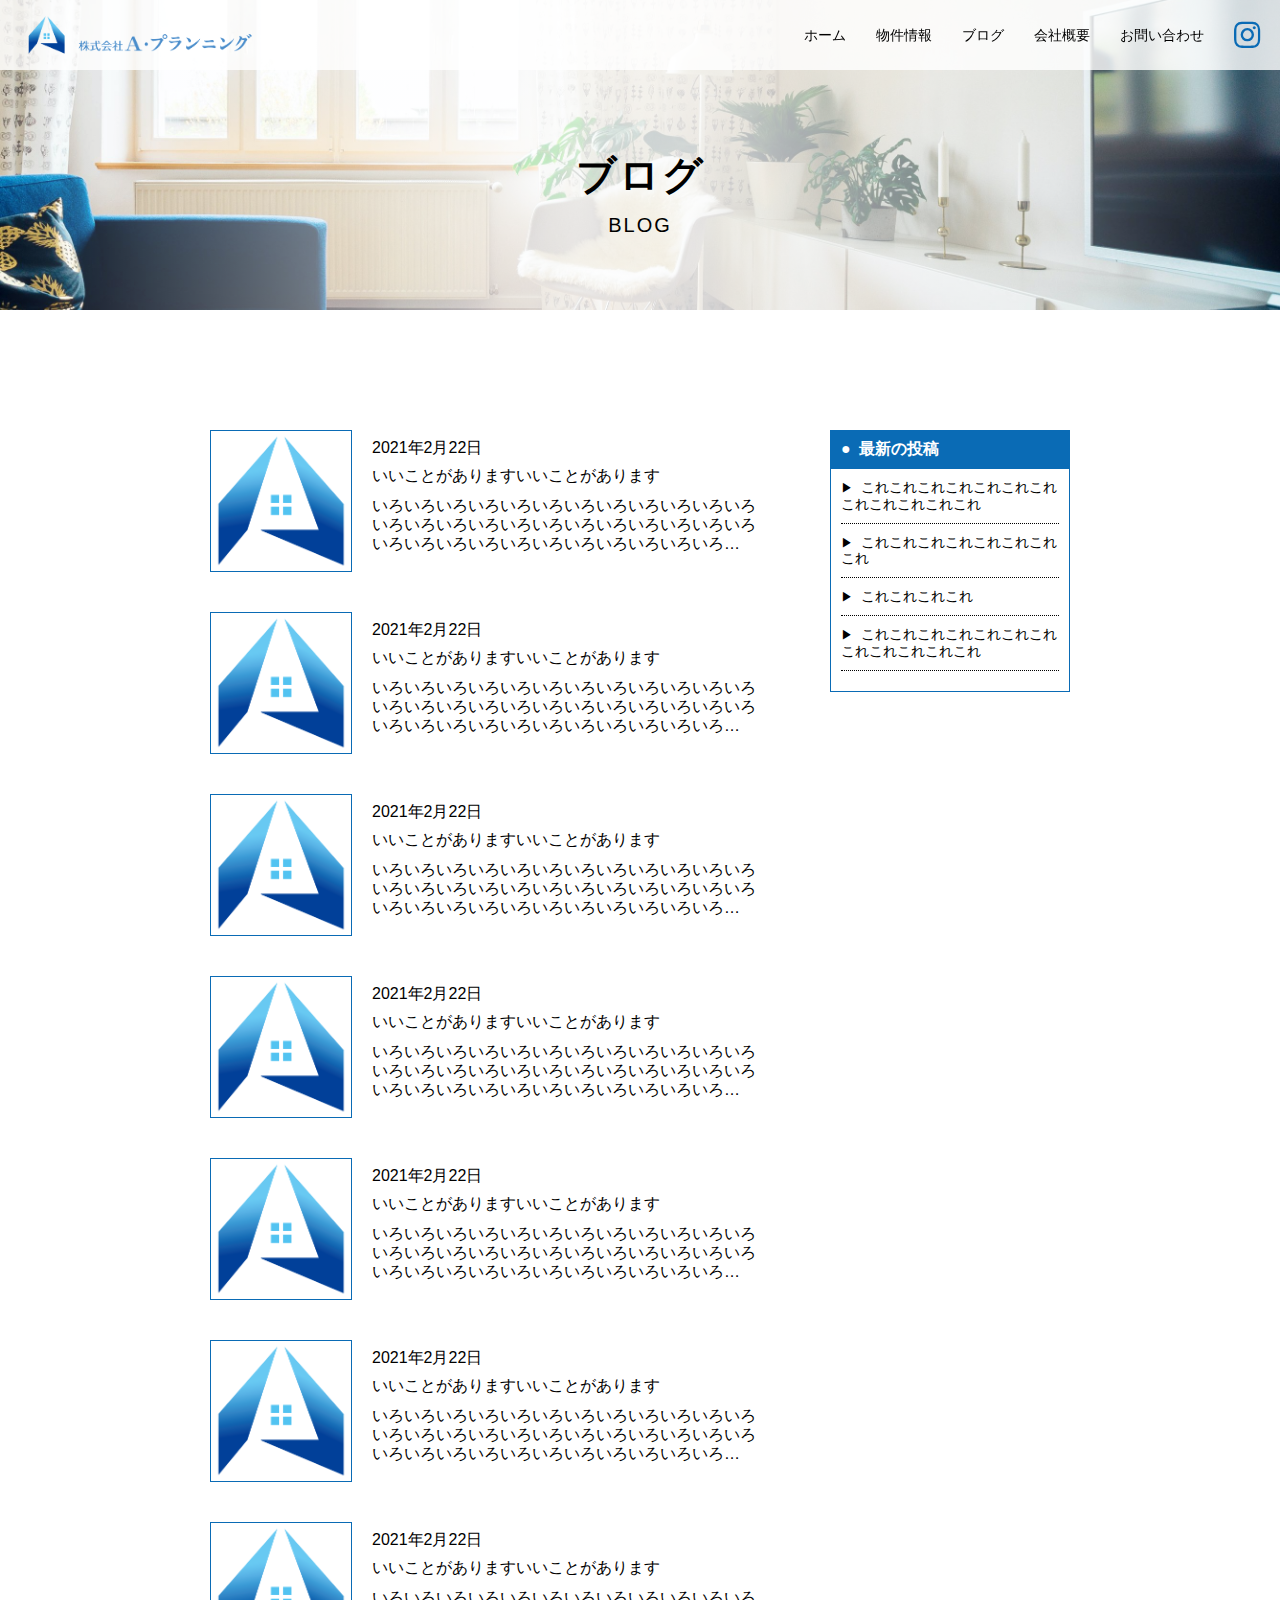
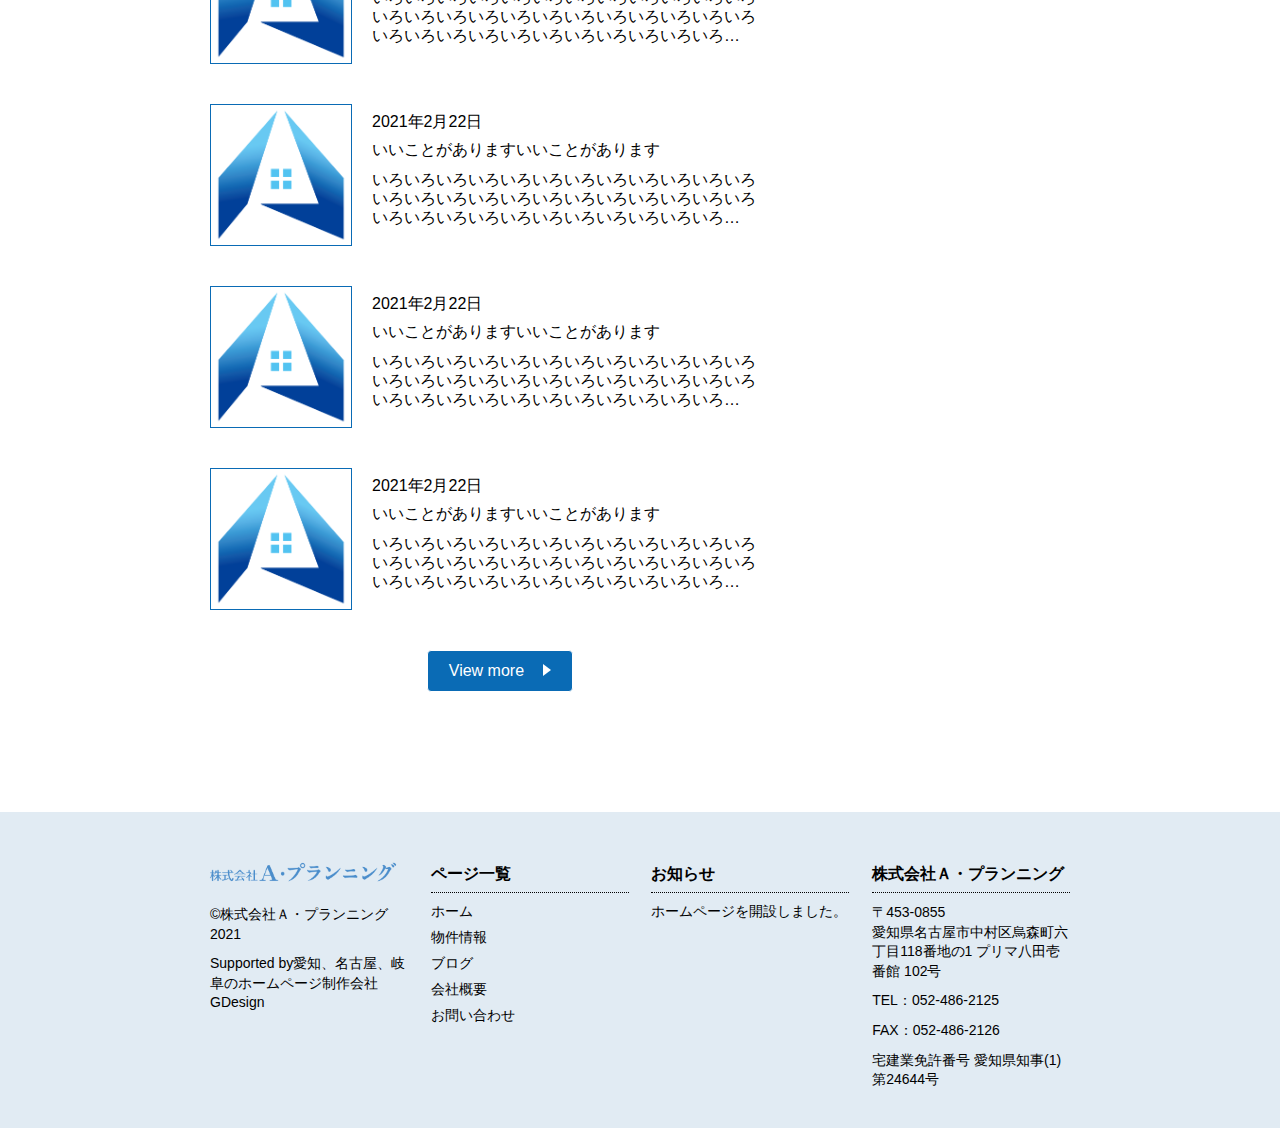
<file: archive-blogs.html>
<!DOCTYPE html>
<html lang="ja">

<head>
  <meta charset="UTF-8">
  <meta name="viewport" content="width=device-width, initial-scale=1.0">
  <meta name="description" content="">
  <title>株式会社Ａ・プランニング - ブログ</title>
  <!-- ファビコン -->
  <link rel="icon" type="image/x-icon" href="img/favicon.ico">
  <!-- リセットcss -->
  <link rel="stylesheet" href="reset.css">
  <link rel="stylesheet" href="style.css">
  <link rel="stylesheet" href="archive-blogs.css">
  <link href="https://use.fontawesome.com/releases/v5.6.1/css/all.css" rel="stylesheet">

  <!-- swiper -->
  <!-- <link rel="stylesheet" href="https://cdnjs.cloudflare.com/ajax/libs/Swiper/4.5.0/css/swiper.min.css"> -->
  <!-- <script src="https://cdnjs.cloudflare.com/ajax/libs/Swiper/4.5.0/js/swiper.min.js"></script> -->
  <!-- aos -->
  <!-- <link href="https://unpkg.com/aos@2.3.1/dist/aos.css" rel="stylesheet"> -->
  <!-- flatpickr -->
  <!-- <link rel="stylesheet" href="https://cdn.jsdelivr.net/npm/flatpickr/dist/flatpickr.min.css"> -->
  <!-- flatpickrの色変更 -->
  <!-- <link rel="stylesheet" type="text/css" href="https://npmcdn.com/flatpickr/dist/themes/material_orange.css"> -->
  <!-- jquery -->
  <script src="https://code.jquery.com/jquery-3.5.1.min.js"></script>
</head>

<body>
  <header class="header">
    <div class="header__wrapper">
      <h1 class="header__title"><a href="./index.html"><img src="img/header-logo.png" alt="株式会社Ａ・プランニング" class="header__logo"
            width="280" height="50"></a>
      </h1>
      <div class="header__container">
        <nav class="header__nav">
          <ul class="header__list">
            <li class="header__menu"><a href="./index.html" class="header__link">ホーム</a></li>
            <li class="header__menu"><a href="./archive-items.html" class="header__link">物件情報</a></li>
            <li class="header__menu"><a href="./archive-blogs.html" class="header__link">ブログ</a></li>
            <li class="header__menu"><a href="./page-company.html" class="header__link">会社概要</a></li>
            <li class="header__menu"><a href="./contact.html" class="header__link">お問い合わせ</a></li>
          </ul>
        </nav>
        <a href="https://www.instagram.com/a_planning_nagoya/" class="header__icon">
          <i class="fab fa-instagram"></i>
        </a>
        <!-- ハンバーガー -->
        <div class="header__button">
          <span class="header__button--line line1"></span>
          <span class="header__button--line line2"></span>
          <span class="header__button--line line3"></span>
        </div>
        <!-- ハンバーガーend -->
      </div>
    </div>
  </header>

  <!-- ドロワー -->
  <div class="drawer">
    <div class="drawer__container">
      <h1 class="drawer__title"><a href="./index.html"><img src="img/header-logo.png" alt="株式会社Ａ・プランニング" class="drawer__logo"
            width="280" height="50"></a>
      </h1>
      <nav class="drawer__nav">
        <ul class="drawer__list">
          <li class="drawer__menu"><a href="./index.html" class="drawer__link">ホーム</a></li>
          <li class="drawer__menu"><a href="./archive-items.html" class="drawer__link">物件情報</a></li>
          <li class="drawer__menu"><a href="./archive-blogs.html" class="drawer__link">ブログ</a></li>
          <li class="drawer__menu"><a href="./page-company.html" class="drawer__link">会社概要</a></li>
          <li class="drawer__menu"><a href="./contact.html" class="drawer__link">お問い合わせ</a></li>
      </ul>
      </nav>
      <div class="drawer__inner">
        <div class="drawer__iconbox">
          <!-- インスタ -->
          <a href="https://www.instagram.com/a_planning_nagoya/" class="drawer__icon">
            <i class="fab fa-instagram small"></i>
          </a>
          <!-- LINE-->
          <a href="https://lin.ee/ufeLl52" class="drawer__icon">
            <i class="fab fa-line small"></i>
          </a>
        </div>
      </div>
      <!-- ハンバーガー -->
      <div class="drawer__button">
        <span class="drawer__button--line line1"></span>
        <span class="drawer__button--line line2"></span>
        <span class="drawer__button--line line3"></span>
      </div>
      <!-- ハンバーガーend -->
    </div>
  </div>

  <main>
    <section class="fv">
      <div class="fv__overlay"></div>
      <div class="fv__box">
        <h2 class="fv__title maintitle">ブログ</h2>
        <p class="fv__subtitle subtitle">BLOG</p>
      </div>
    </section>


    <section class="blog">
      <div class="blog__cards">
        <div class="blog__card">
          <div class="blog__inner">
            <a href="./single-blog.html"><img src="img/main-logo.png" alt="" class="blog__image"></a>
          </div>
          <div class="blog__content">
            <p class="blog__date">2021年2月22日</p>
            <p class="blog__title"><a href="./single-blog.html">いいことがありますいいことがあります</a></p>
            <p class="blog__description"><a href="./single-blog.html">
              いろいろいろいろいろいろいろいろいろいろいろいろいろいろいろいろいろいろいろいろいろいろいろいろいろいろいろいろいろいろいろいろいろいろいろ…</a></p>
          </div>
        </div>
        <div class="blog__card">
          <div class="blog__inner">
            <a href=""><img src="img/main-logo.png" alt="" class="blog__image"></a>
          </div>
          <div class="blog__content">
            <p class="blog__date">2021年2月22日</p>
            <p class="blog__title"><a href="">いいことがありますいいことがあります</a></p>
            <p class="blog__description"><a href="">
              いろいろいろいろいろいろいろいろいろいろいろいろいろいろいろいろいろいろいろいろいろいろいろいろいろいろいろいろいろいろいろいろいろいろいろ…</a></p>
          </div>
        </div>
        <div class="blog__card">
          <div class="blog__inner">
            <a href=""><img src="img/main-logo.png" alt="" class="blog__image"></a>
          </div>
          <div class="blog__content">
            <p class="blog__date">2021年2月22日</p>
            <p class="blog__title"><a href="">いいことがありますいいことがあります</a></p>
            <p class="blog__description"><a href="">
              いろいろいろいろいろいろいろいろいろいろいろいろいろいろいろいろいろいろいろいろいろいろいろいろいろいろいろいろいろいろいろいろいろいろいろ…</a></p>
          </div>
        </div>
        <div class="blog__card">
          <div class="blog__inner">
            <a href=""><img src="img/main-logo.png" alt="" class="blog__image"></a>
          </div>
          <div class="blog__content">
            <p class="blog__date">2021年2月22日</p>
            <p class="blog__title"><a href="">いいことがありますいいことがあります</a></p>
            <p class="blog__description"><a href="">
              いろいろいろいろいろいろいろいろいろいろいろいろいろいろいろいろいろいろいろいろいろいろいろいろいろいろいろいろいろいろいろいろいろいろいろ…</a></p>
          </div>
        </div>
        <div class="blog__card">
          <div class="blog__inner">
            <a href=""><img src="img/main-logo.png" alt="" class="blog__image"></a>
          </div>
          <div class="blog__content">
            <p class="blog__date">2021年2月22日</p>
            <p class="blog__title"><a href="">いいことがありますいいことがあります</a></p>
            <p class="blog__description"><a href="">
              いろいろいろいろいろいろいろいろいろいろいろいろいろいろいろいろいろいろいろいろいろいろいろいろいろいろいろいろいろいろいろいろいろいろいろ…</a></p>
          </div>
        </div>
        <div class="blog__card">
          <div class="blog__inner">
            <a href=""><img src="img/main-logo.png" alt="" class="blog__image"></a>
          </div>
          <div class="blog__content">
            <p class="blog__date">2021年2月22日</p>
            <p class="blog__title"><a href="">いいことがありますいいことがあります</a></p>
            <p class="blog__description"><a href="">
              いろいろいろいろいろいろいろいろいろいろいろいろいろいろいろいろいろいろいろいろいろいろいろいろいろいろいろいろいろいろいろいろいろいろいろ…</a></p>
          </div>
        </div>
        <div class="blog__card">
          <div class="blog__inner">
            <a href=""><img src="img/main-logo.png" alt="" class="blog__image"></a>
          </div>
          <div class="blog__content">
            <p class="blog__date">2021年2月22日</p>
            <p class="blog__title"><a href="">いいことがありますいいことがあります</a></p>
            <p class="blog__description"><a href="">
              いろいろいろいろいろいろいろいろいろいろいろいろいろいろいろいろいろいろいろいろいろいろいろいろいろいろいろいろいろいろいろいろいろいろいろ…</a></p>
          </div>
        </div>
        <div class="blog__card">
          <div class="blog__inner">
            <a href=""><img src="img/main-logo.png" alt="" class="blog__image"></a>
          </div>
          <div class="blog__content">
            <p class="blog__date">2021年2月22日</p>
            <p class="blog__title"><a href="">いいことがありますいいことがあります</a></p>
            <p class="blog__description"><a href="">
              いろいろいろいろいろいろいろいろいろいろいろいろいろいろいろいろいろいろいろいろいろいろいろいろいろいろいろいろいろいろいろいろいろいろいろ…</a></p>
          </div>
        </div>
        <div class="blog__card">
          <div class="blog__inner">
            <a href=""><img src="img/main-logo.png" alt="" class="blog__image"></a>
          </div>
          <div class="blog__content">
            <p class="blog__date">2021年2月22日</p>
            <p class="blog__title"><a href="">いいことがありますいいことがあります</a></p>
            <p class="blog__description"><a href="">
              いろいろいろいろいろいろいろいろいろいろいろいろいろいろいろいろいろいろいろいろいろいろいろいろいろいろいろいろいろいろいろいろいろいろいろ…</a></p>
          </div>
        </div>
        <div class="blog__card">
          <div class="blog__inner">
            <a href=""><img src="img/main-logo.png" alt="" class="blog__image"></a>
          </div>
          <div class="blog__content">
            <p class="blog__date">2021年2月22日</p>
            <p class="blog__title"><a href="">いいことがありますいいことがあります</a></p>
            <p class="blog__description"><a href="">
              いろいろいろいろいろいろいろいろいろいろいろいろいろいろいろいろいろいろいろいろいろいろいろいろいろいろいろいろいろいろいろいろいろいろいろ…</a></p>
          </div>
        </div>
        <!-- pagenation -->
        <a href="" class="blog__button">View more</a>
      </div>
      <div class="new">
        <h3 class="new__title">最新の投稿</h3>
        <ul class="new__list">
          <li class="new__menu"><a href="" class="new__link">これこれこれこれこれこれこれこれこれこれこれこれ</a></li>
          <li class="new__menu"><a href="" class="new__link">これこれこれこれこれこれこれこれ</a></li>
          <li class="new__menu"><a href="" class="new__link">これこれこれこれ</a></li>
          <li class="new__menu"><a href="" class="new__link">これこれこれこれこれこれこれこれこれこれこれこれ</a></li>
        </ul>
      </div>
    </section>


    <section class="footer">
      <div class="footer__wrapper">
        <div class="footer__container">
          <a href="./index.html" class="footer__link"><img src="img/syamei .png" alt="" class="footer__logo"></a>
          <p class="footer__content">©︎<a href="./index.html" class="footer__link">株式会社Ａ・プランニング2021</a></p>
          <p class="footer__content">Supported by<a href="http://gdesign.nagoya/"
              class="footer__link">愛知、名古屋、岐阜のホームページ制作会社GDesign</a></p>
        </div>
        <div class="footer__container page">
          <h3 class="footer__subtitle">ページ一覧</h3>
          <ul class="footer__list page">
            <li class="footer__menu page"><a href="./index.html" class="footer__link">ホーム</a></li>
            <li class="footer__menu page"><a href="./archive-items.html" class="footer__link">物件情報</a></li>
            <li class="footer__menu page"><a href="./archive-blogs.html" class="footer__link">ブログ</a></li>
            <li class="footer__menu page"><a href="./page-company.html" class="footer__link">会社概要</a></li>
            <li class="footer__menu page"><a href="./contact.html" class="footer__link">お問い合わせ</a></li>
          </ul>
        </div>

        <table class="footer__table">
          <tr>
            <td><a href="./index.html" class="footer__link">ホーム</a></td>
            <td><a href="./archive-items.html" class="footer__link">物件情報</a></td>
          </tr>
          <tr>
            <td><a href="./archive-blogs.html" class="footer__link">ブログ</a></td>
            <td><a href="./page-company.html" class="footer__link">会社概要</a></td>
          </tr>
          <tr>
            <td><a href="./contact.html" class="footer__link">お問い合わせ</a></td>
            <td><a href="#!" class="footer__link"></a></td>
          </tr>
        </table>

        <div class="footer__container">
          <h3 class="footer__subtitle">お知らせ</h3>
          <ul class="footer__list">
            <li class="footer__menu"><a href="#!" class="footer__link">ホームページを開設しました。</a></li>
          </ul>
        </div>

        <div class="footer__container">
          <h3 class="footer__subtitle">株式会社Ａ・プランニング</h3>
          <p class="footer__content">〒453-0855<br>愛知県名古屋市中村区烏森町六丁目118番地の1 プリマ八田壱番館 102号</p>
          <p class="footer__content">TEL：052-486-2125</p>
          <p class="footer__content">FAX：052-486-2126</p>
          <p class="footer__content">宅建業免許番号 愛知県知事(1) 第24644号</p>
        </div>
      </div>
    </section>




  </main>



  <!-- aos -->
  <!-- <script src="https://unpkg.com/aos@2.3.1/dist/aos.js"></script>
  <script>
    AOS.init();
  </script> -->
  <!-- flatpickr -->
  <!-- <script src="https://cdn.jsdelivr.net/npm/flatpickr"></script>
  <script src="https://cdn.jsdelivr.net/npm/flatpickr/dist/l10n/ja.js"></script> -->
  <!-- <script>
    flatpickr.localize(flatpickr.l10ns.ja);
    flatpickr('#calendar', {
      minDate: "today",
      mode: "range"
    });
  </script> -->
  <!-- jquery -->
  <script src="https://ajax.googleapis.com/ajax/libs/jquery/2.2.4/jquery.min.js"></script>
  <script src="js/main.js"></script>
</body>

</html>
</file>
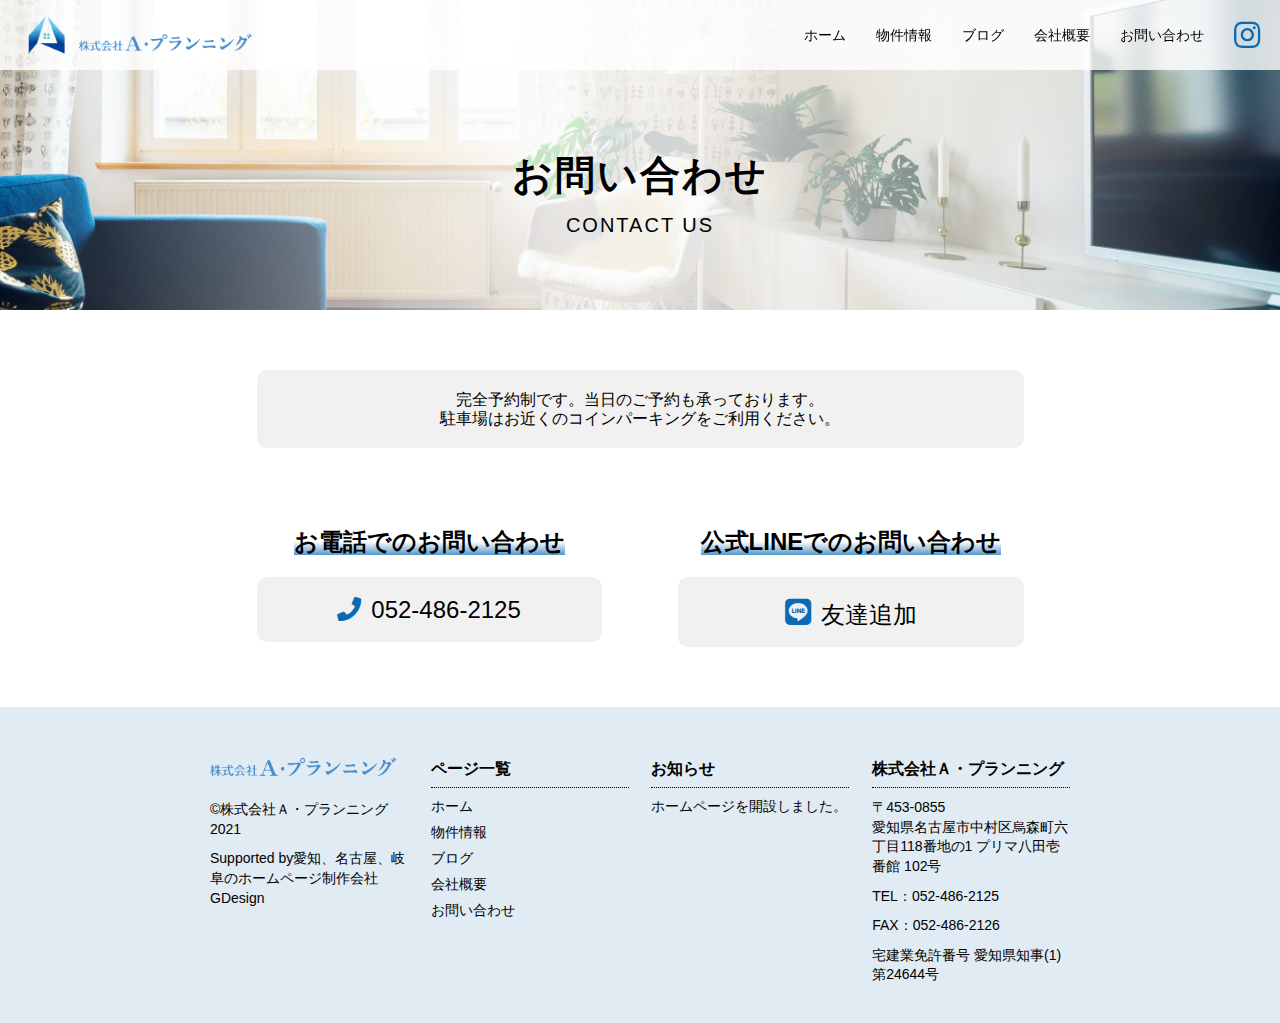
<file: contact.html>
<!DOCTYPE html>
<html lang="ja">

<head>
  <meta charset="UTF-8">
  <meta name="viewport" content="width=device-width, initial-scale=1.0">
  <meta name="description" content="">
  <title>株式会社Ａ・プランニング - お問い合わせ</title>
  <!-- ファビコン -->
  <link rel="icon" type="image/x-icon" href="img/favicon.ico">
  <!-- リセットcss -->
  <link rel="stylesheet" href="reset.css">
  <link rel="stylesheet" href="style.css">
  <link rel="stylesheet" href="contact.css">
  <link href="https://use.fontawesome.com/releases/v5.6.1/css/all.css" rel="stylesheet">

  <!-- swiper -->
  <!-- <link rel="stylesheet" href="https://cdnjs.cloudflare.com/ajax/libs/Swiper/4.5.0/css/swiper.min.css"> -->
  <!-- <script src="https://cdnjs.cloudflare.com/ajax/libs/Swiper/4.5.0/js/swiper.min.js"></script> -->
  <!-- aos -->
  <!-- <link href="https://unpkg.com/aos@2.3.1/dist/aos.css" rel="stylesheet"> -->
  <!-- flatpickr -->
  <!-- <link rel="stylesheet" href="https://cdn.jsdelivr.net/npm/flatpickr/dist/flatpickr.min.css"> -->
  <!-- flatpickrの色変更 -->
  <!-- <link rel="stylesheet" type="text/css" href="https://npmcdn.com/flatpickr/dist/themes/material_orange.css"> -->
  <!-- jquery -->
  <script src="https://code.jquery.com/jquery-3.5.1.min.js"></script>
</head>

<body>
  <header class="header">
    <div class="header__wrapper">
      <h1 class="header__title"><a href="./index.html"><img src="img/header-logo.png" alt="株式会社Ａ・プランニング" class="header__logo"
            width="280" height="50"></a>
      </h1>
      <div class="header__container">
        <nav class="header__nav">
          <ul class="header__list">
            <li class="header__menu"><a href="./index.html" class="header__link">ホーム</a></li>
            <li class="header__menu"><a href="./archive-items.html" class="header__link">物件情報</a></li>
            <li class="header__menu"><a href="./archive-blogs.html" class="header__link">ブログ</a></li>
            <li class="header__menu"><a href="./page-company.html" class="header__link">会社概要</a></li>
            <li class="header__menu"><a href="./contact.html" class="header__link">お問い合わせ</a></li>
          </ul>
        </nav>
        <a href="https://www.instagram.com/a_planning_nagoya/" class="header__icon">
          <i class="fab fa-instagram"></i>
        </a>
        <!-- ハンバーガー -->
        <div class="header__button">
          <span class="header__button--line line1"></span>
          <span class="header__button--line line2"></span>
          <span class="header__button--line line3"></span>
        </div>
        <!-- ハンバーガーend -->
      </div>
    </div>
  </header>

  <!-- ドロワー -->
  <div class="drawer">
    <div class="drawer__container">
      <h1 class="drawer__title"><a href="./index.html"><img src="img/header-logo.png" alt="株式会社Ａ・プランニング" class="drawer__logo"
            width="280" height="50"></a>
      </h1>
      <nav class="drawer__nav">
        <ul class="drawer__list">
          <li class="drawer__menu"><a href="./index.html" class="drawer__link">ホーム</a></li>
          <li class="drawer__menu"><a href="./archive-items.html" class="drawer__link">物件情報</a></li>
          <li class="drawer__menu"><a href="./archive-blogs.html" class="drawer__link">ブログ</a></li>
          <li class="drawer__menu"><a href="./page-company.html" class="drawer__link">会社概要</a></li>
          <li class="drawer__menu"><a href="./contact.html" class="drawer__link">お問い合わせ</a></li>
      </ul>
      </nav>
      <div class="drawer__inner">
        <div class="drawer__iconbox">
          <!-- インスタ -->
          <a href="https://www.instagram.com/a_planning_nagoya/" class="drawer__icon">
            <i class="fab fa-instagram small"></i>
          </a>
          <!-- LINE-->
          <a href="https://lin.ee/ufeLl52" class="drawer__icon">
            <i class="fab fa-line small"></i>
          </a>
        </div>
      </div>
      <!-- ハンバーガー -->
      <div class="drawer__button">
        <span class="drawer__button--line line1"></span>
        <span class="drawer__button--line line2"></span>
        <span class="drawer__button--line line3"></span>
      </div>
      <!-- ハンバーガーend -->
    </div>
  </div>

  <main>
    <section class="fv">
      <div class="fv__overlay"></div>
      <div class="fv__box">
        <h2 class="fv__title maintitle">お問い合わせ</h2>
        <p class="fv__subtitle subtitle">CONTACT US</p>
      </div>
    </section>

    <section class="middle">
      <p class="middle__content">完全予約制です。当日のご予約も承っております。<br>駐車場はお近くのコインパーキングをご利用ください。</p>
      <div class="middle__wrapper">
        <div class="middle__container">
          <h3 class="middle__title"><span>お電話での<br class="pc-none">お問い合わせ</span></h3>
          <p class="middle__tel"><i class="fas fa-phone"></i><a href="tel:052-486-2125">052-486-2125</a></p>
        </div>
        <div class="middle__container">
          <h3 class="middle__title"><span>公式LINEでの<br class="pc-none">お問い合わせ</span></h3>
          <p class="middle__entry"><i class="fab fa-line"></i>友達追加</p>
        </div>
      </div>

      <!-- お問い合わせフォーム設置 -->
      <!-- お問い合わせフォーム設置end -->

    </section>

    <section class="footer">
      <div class="footer__wrapper">
        <div class="footer__container">
          <a href="./index.html" class="footer__link"><img src="img/syamei .png" alt="" class="footer__logo"></a>
          <p class="footer__content">©︎<a href="./index.html" class="footer__link">株式会社Ａ・プランニング2021</a></p>
          <p class="footer__content">Supported by<a href="http://gdesign.nagoya/"
              class="footer__link">愛知、名古屋、岐阜のホームページ制作会社GDesign</a></p>
        </div>
        <div class="footer__container page">
          <h3 class="footer__subtitle">ページ一覧</h3>
          <ul class="footer__list page">
            <li class="footer__menu page"><a href="./index.html" class="footer__link">ホーム</a></li>
            <li class="footer__menu page"><a href="./archive-items.html" class="footer__link">物件情報</a></li>
            <li class="footer__menu page"><a href="./archive-blogs.html" class="footer__link">ブログ</a></li>
            <li class="footer__menu page"><a href="./page-company.html" class="footer__link">会社概要</a></li>
            <li class="footer__menu page"><a href="./contact.html" class="footer__link">お問い合わせ</a></li>
          </ul>
        </div>

        <table class="footer__table">
          <tr>
            <td><a href="./index.html" class="footer__link">ホーム</a></td>
            <td><a href="./archive-items.html" class="footer__link">物件情報</a></td>
          </tr>
          <tr>
            <td><a href="./archive-blogs.html" class="footer__link">ブログ</a></td>
            <td><a href="./page-company.html" class="footer__link">会社概要</a></td>
          </tr>
          <tr>
            <td><a href="./contact.html" class="footer__link">お問い合わせ</a></td>
            <td><a href="#!" class="footer__link"></a></td>
          </tr>
        </table>

        <div class="footer__container">
          <h3 class="footer__subtitle">お知らせ</h3>
          <ul class="footer__list">
            <li class="footer__menu"><a href="#!" class="footer__link">ホームページを開設しました。</a></li>
          </ul>
        </div>

        <div class="footer__container">
          <h3 class="footer__subtitle">株式会社Ａ・プランニング</h3>
          <p class="footer__content">〒453-0855<br>愛知県名古屋市中村区烏森町六丁目118番地の1 プリマ八田壱番館 102号</p>
          <p class="footer__content">TEL：052-486-2125</p>
          <p class="footer__content">FAX：052-486-2126</p>
          <p class="footer__content">宅建業免許番号 愛知県知事(1) 第24644号</p>
        </div>
      </div>
    </section>




  </main>



  <!-- aos -->
  <!-- <script src="https://unpkg.com/aos@2.3.1/dist/aos.js"></script>
  <script>
    AOS.init();
  </script> -->
  <!-- flatpickr -->
  <!-- <script src="https://cdn.jsdelivr.net/npm/flatpickr"></script>
  <script src="https://cdn.jsdelivr.net/npm/flatpickr/dist/l10n/ja.js"></script> -->
  <!-- <script>
    flatpickr.localize(flatpickr.l10ns.ja);
    flatpickr('#calendar', {
      minDate: "today",
      mode: "range"
    });
  </script> -->

  <!-- jquery -->
  <script src="https://ajax.googleapis.com/ajax/libs/jquery/2.2.4/jquery.min.js"></script>
  <script src="js/main.js"></script>
</body>

</html>
</file>
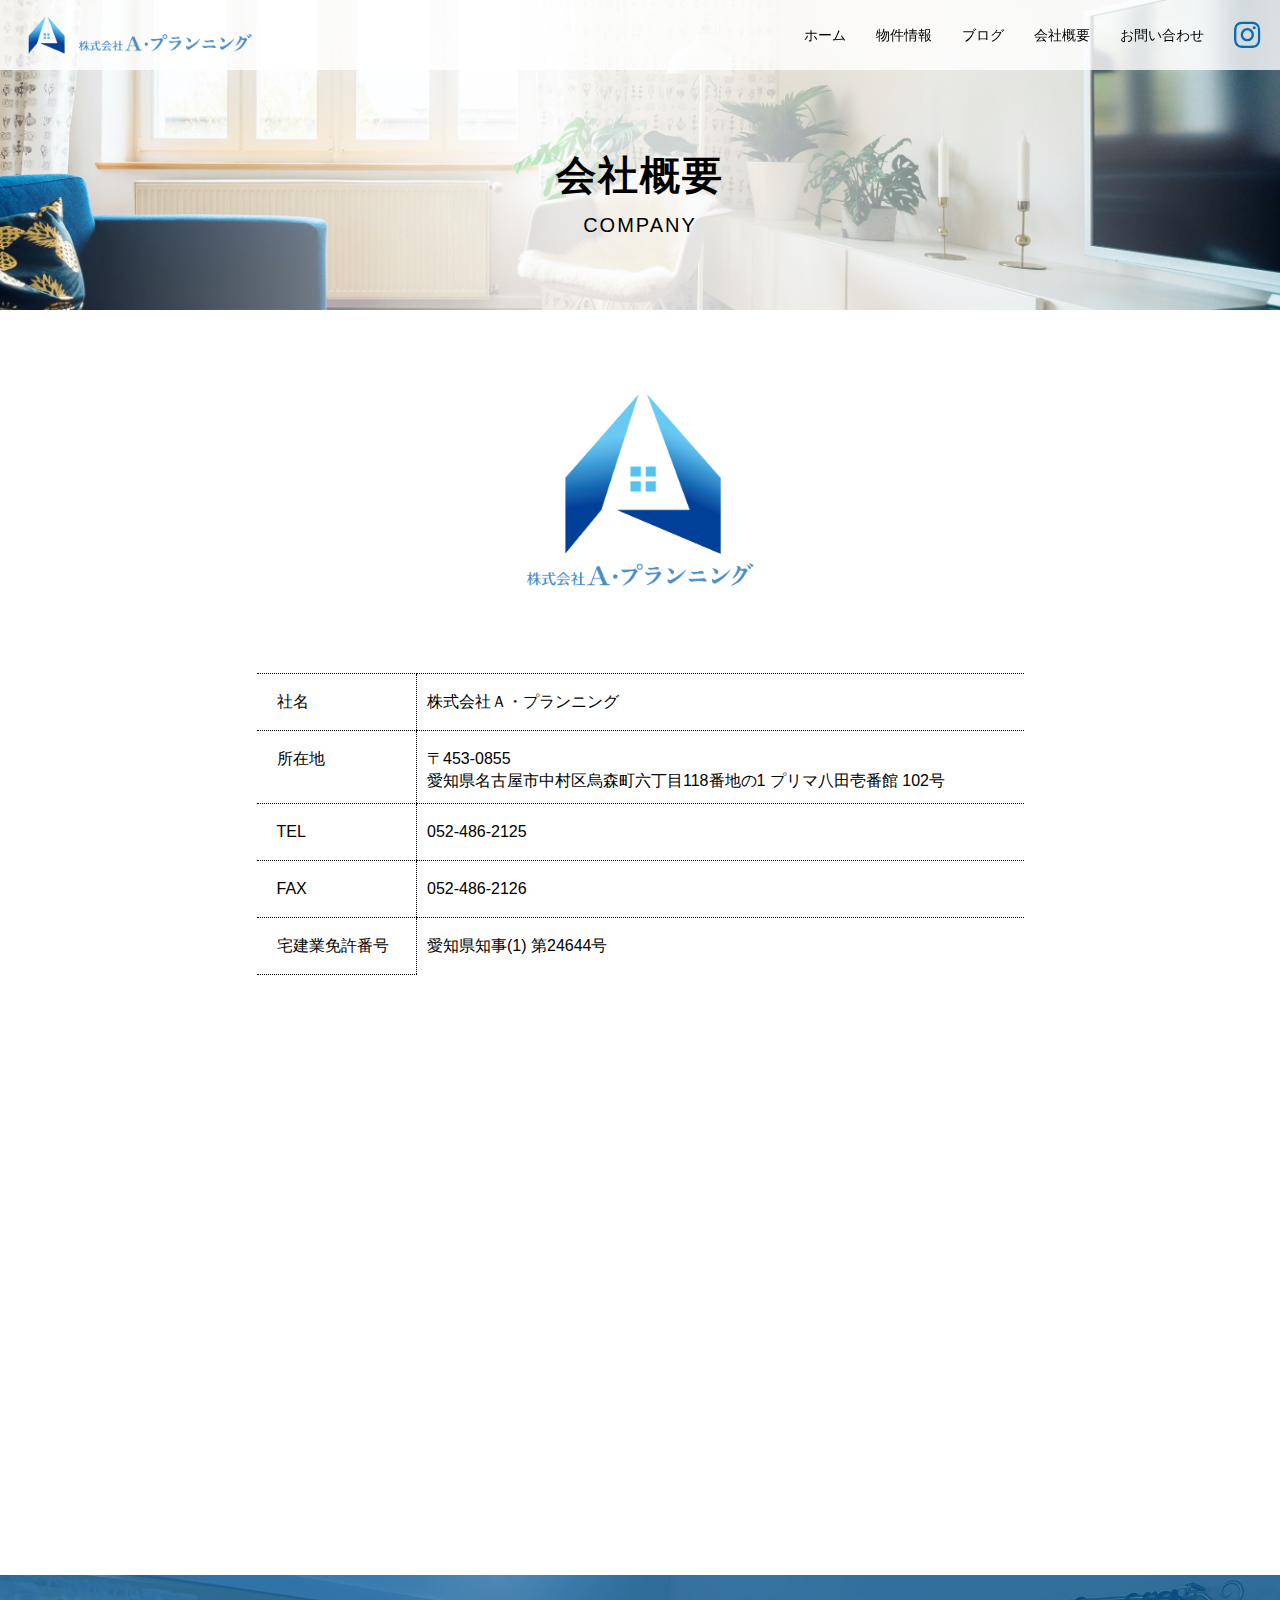
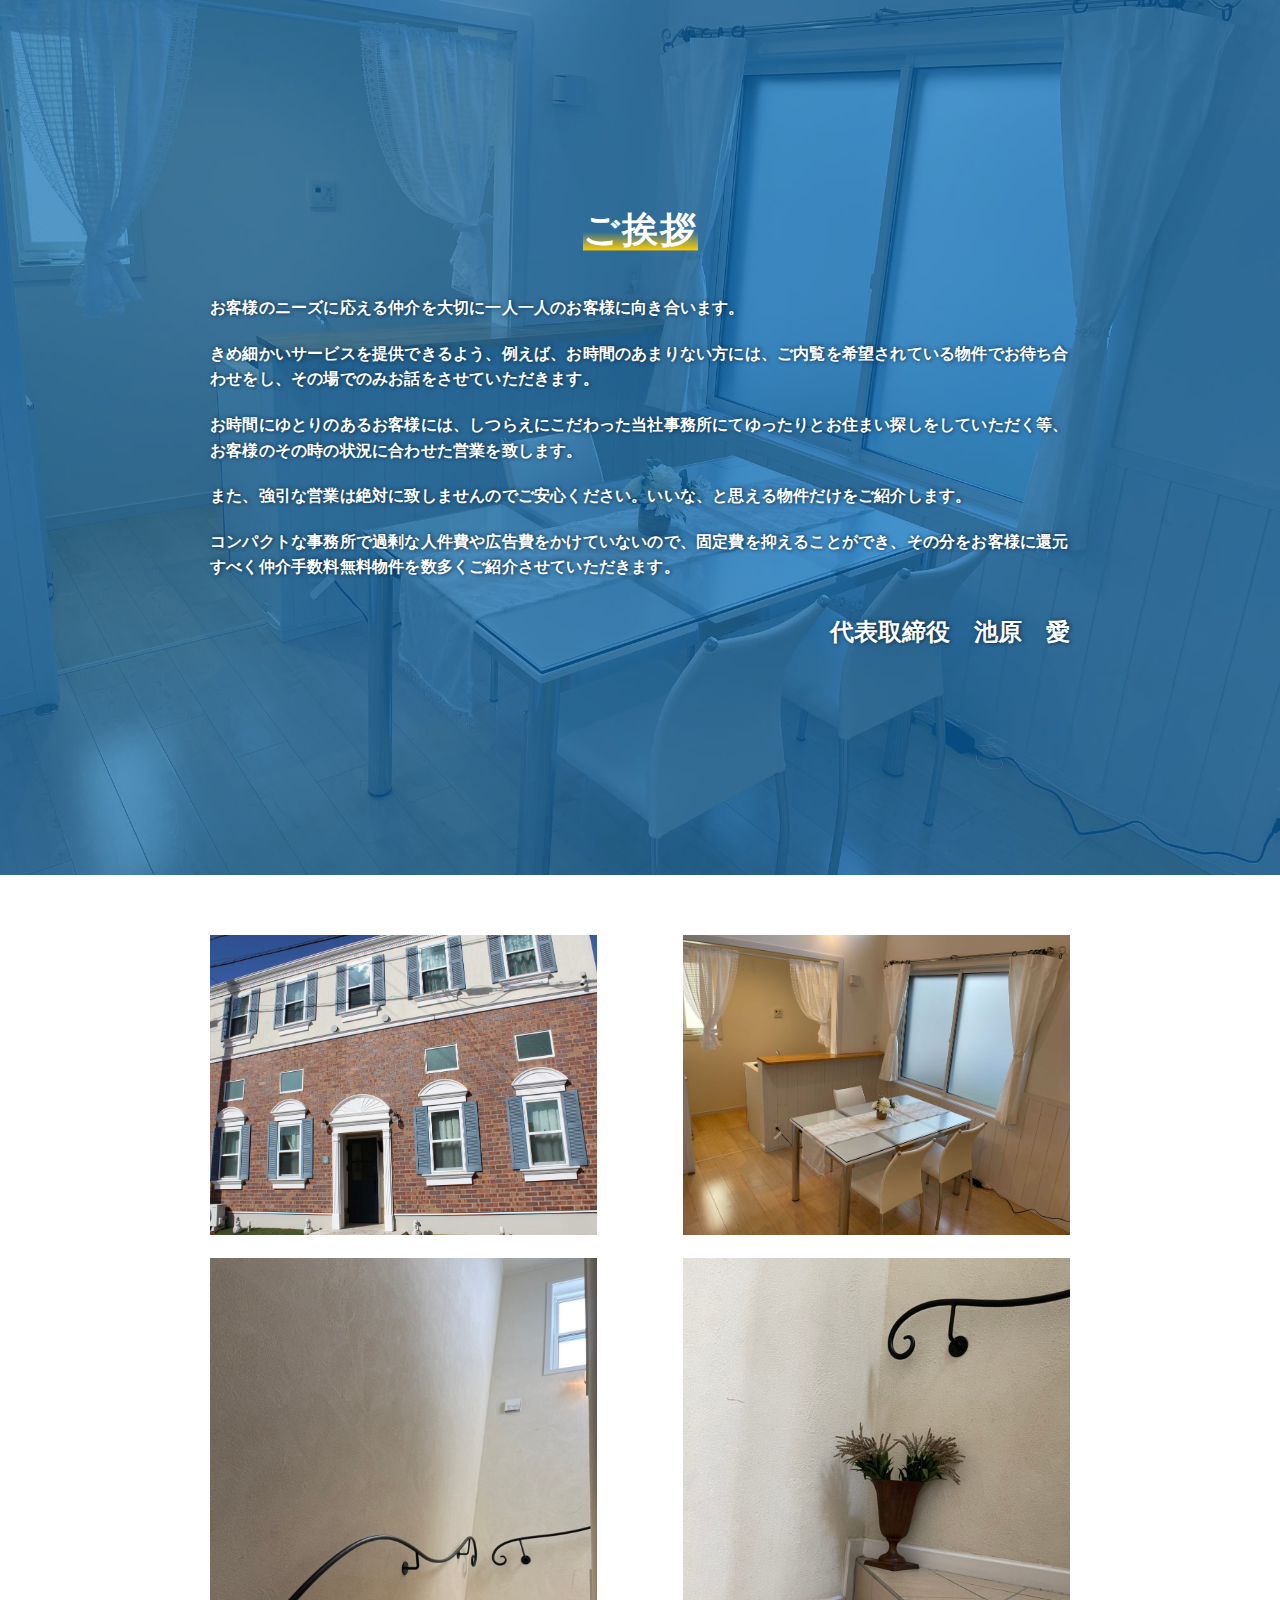
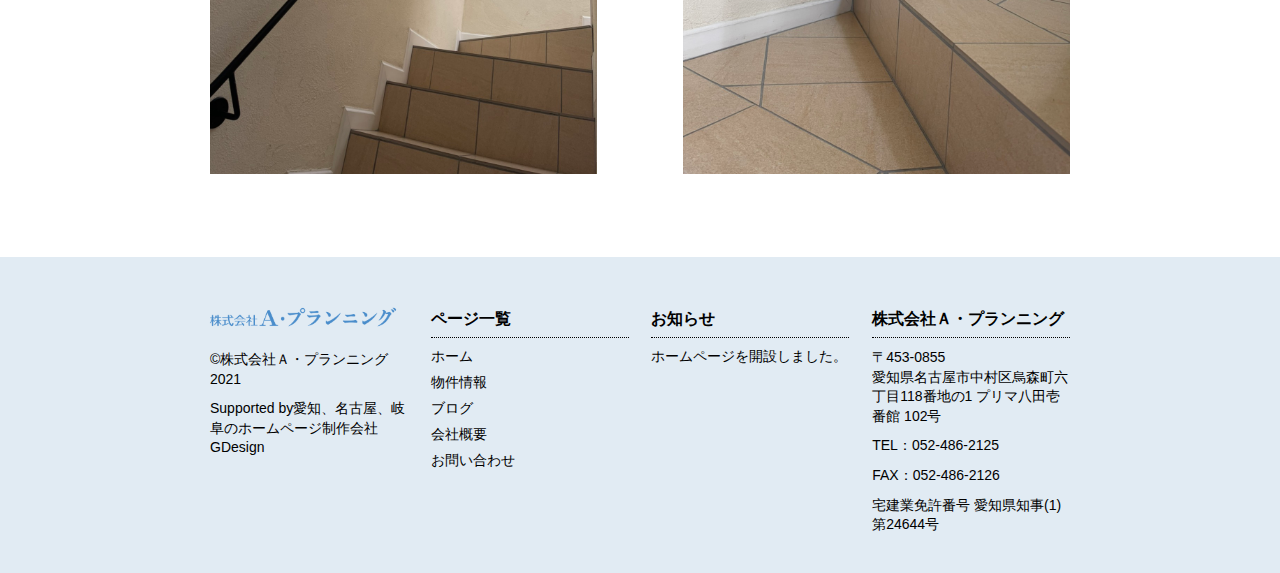
<file: page-company.html>
<!DOCTYPE html>
<html lang="ja">

<head>
  <meta charset="UTF-8">
  <meta name="viewport" content="width=device-width, initial-scale=1.0">
  <meta name="description" content="">
  <title>株式会社Ａ・プランニング - 会社概要</title>
  <!-- ファビコン -->
  <link rel="icon" type="image/x-icon" href="img/favicon.ico">
  <!-- リセットcss -->
  <link rel="stylesheet" href="reset.css">
  <link rel="stylesheet" href="style.css">
  <link rel="stylesheet" href="page-company.css">
  <link href="https://use.fontawesome.com/releases/v5.6.1/css/all.css" rel="stylesheet">

  <!-- swiper -->
  <!-- <link rel="stylesheet" href="https://cdnjs.cloudflare.com/ajax/libs/Swiper/4.5.0/css/swiper.min.css"> -->
  <!-- <script src="https://cdnjs.cloudflare.com/ajax/libs/Swiper/4.5.0/js/swiper.min.js"></script> -->
  <!-- aos -->
  <!-- <link href="https://unpkg.com/aos@2.3.1/dist/aos.css" rel="stylesheet"> -->
  <!-- flatpickr -->
  <!-- <link rel="stylesheet" href="https://cdn.jsdelivr.net/npm/flatpickr/dist/flatpickr.min.css"> -->
  <!-- flatpickrの色変更 -->
  <!-- <link rel="stylesheet" type="text/css" href="https://npmcdn.com/flatpickr/dist/themes/material_orange.css"> -->
  <!-- jquery -->
  <script src="https://code.jquery.com/jquery-3.5.1.min.js"></script>
</head>

<body>
  <header class="header">
    <div class="header__wrapper">
      <h1 class="header__title"><a href="./index.html"><img src="img/header-logo.png" alt="株式会社Ａ・プランニング" class="header__logo"
            width="280" height="50"></a>
      </h1>
      <div class="header__container">
        <nav class="header__nav">
          <ul class="header__list">
            <li class="header__menu"><a href="./index.html" class="header__link">ホーム</a></li>
            <li class="header__menu"><a href="./archive-items.html" class="header__link">物件情報</a></li>
            <li class="header__menu"><a href="./archive-blogs.html" class="header__link">ブログ</a></li>
            <li class="header__menu"><a href="./page-company.html" class="header__link">会社概要</a></li>
            <li class="header__menu"><a href="./contact.html" class="header__link">お問い合わせ</a></li>
          </ul>
        </nav>
        <a href="https://www.instagram.com/a_planning_nagoya/" class="header__icon">
          <i class="fab fa-instagram"></i>
        </a>
        <!-- ハンバーガー -->
        <div class="header__button">
          <span class="header__button--line line1"></span>
          <span class="header__button--line line2"></span>
          <span class="header__button--line line3"></span>
        </div>
        <!-- ハンバーガーend -->
      </div>
    </div>
  </header>

  <!-- ドロワー -->
  <div class="drawer">
    <div class="drawer__container">
      <h1 class="drawer__title"><a href="./index.html"><img src="img/header-logo.png" alt="株式会社Ａ・プランニング" class="drawer__logo"
            width="280" height="50"></a>
      </h1>
      <nav class="drawer__nav">
        <ul class="drawer__list">
          <li class="drawer__menu"><a href="./index.html" class="drawer__link">ホーム</a></li>
          <li class="drawer__menu"><a href="./archive-items.html" class="drawer__link">物件情報</a></li>
          <li class="drawer__menu"><a href="./archive-blogs.html" class="drawer__link">ブログ</a></li>
          <li class="drawer__menu"><a href="./page-company.html" class="drawer__link">会社概要</a></li>
          <li class="drawer__menu"><a href="./contact.html" class="drawer__link">お問い合わせ</a></li>
      </ul>
      </nav>
      <div class="drawer__inner">
        <div class="drawer__iconbox">
          <!-- インスタ -->
          <a href="https://www.instagram.com/a_planning_nagoya/" class="drawer__icon">
            <i class="fab fa-instagram small"></i>
          </a>
          <!-- LINE-->
          <a href="https://lin.ee/ufeLl52" class="drawer__icon">
            <i class="fab fa-line small"></i>
          </a>
        </div>
      </div>
      <!-- ハンバーガー -->
      <div class="drawer__button">
        <span class="drawer__button--line line1"></span>
        <span class="drawer__button--line line2"></span>
        <span class="drawer__button--line line3"></span>
      </div>
      <!-- ハンバーガーend -->
    </div>
  </div>

  <main>
    <section class="fv">
      <div class="fv__overlay"></div>
      <div class="fv__box">
        <h2 class="fv__title maintitle">会社概要</h2>
        <p class="fv__subtitle subtitle">COMPANY</p>
      </div>
    </section>

    <section class="about">
      <h3 class="about__title"><a href="./index.html"><img src="img/syamei ari.png" alt="株式会社Ａ・プランニング" class="about__logo"
            width="240" height="240"></a>
      </h3>
      <table class="about__table">
        <tr>
          <td class="about__row">社名</td>
          <td>株式会社Ａ・プランニング</td>
        </tr>
        <tr>
          <td class="about__row">所在地</td>
          <td class="about__address">〒453-0855<br>愛知県名古屋市中村区烏森町六丁目118番地の1<br class="pc-none"> プリマ八田壱番館 102号</td>
        </tr>
        <tr>
          <td class="about__row">TEL</td>
          <td>052-486-2125</td>
        </tr>
        <tr>
          <td class="about__row">FAX</td>
          <td>052-486-2126</td>
        </tr>
        <tr>
          <td class="about__row">宅建業免許番号</td>
          <td>愛知県知事(1) 第24644号</td>
        </tr>
      </table>
      </div>
    </section>

    <section class="map">
      <!-- google map-->
      <div class="map__wrapper">
        <iframe
          src="https://www.google.com/maps/embed?pb=!1m18!1m12!1m3!1d3262.140841564332!2d136.8520597152443!3d35.15310808032077!2m3!1f0!2f0!3f0!3m2!1i1024!2i768!4f13.1!3m3!1m2!1s0x6003764d805bf479%3A0x9c7c9315e86b36c0!2z44CSNDUzLTA4NTUg5oSb55-l55yM5ZCN5Y-k5bGL5biC5Lit5p2R5Yy654OP5qOu55S677yW5LiB55uu77yR77yR77yY!5e0!3m2!1sja!2sjp!4v1614652486274!5m2!1sja!2sjp"
          width="800" height="600" style="border:0;" allowfullscreen="" loading="lazy" class="map__image"></iframe>
      </div>
    </section>


    <section class="btm--message">
      <div class="btm--message__wrapper">
        <div class="btm--message__overlay"></div>
        <div class="btm--message__container">
          <h4 class="btm--message__title title"><span class="bg">ご挨拶</span></h4>
          <p class="btm--message__content content">
            お客様のニーズに応える仲介を大切に一人一人のお客様に向き合います。
          </p>
          <p class="btm--message__content content">
            きめ細かいサービスを提供できるよう、例えば、お時間のあまりない方には、ご内覧を希望されている物件でお待ち合わせをし、その場でのみお話をさせていただきます。
          </p>
          <p class="btm--message__content content">
            お時間にゆとりのあるお客様には、しつらえにこだわった当社事務所にてゆったりとお住まい探しをしていただく等、お客様のその時の状況に合わせた営業を致します。
          </p>
          <p class="btm--message__content content">
            また、強引な営業は絶対に致しませんのでご安心ください。いいな、と思える物件だけをご紹介します。
          </p>
          <p class="btm--message__content content">
            コンパクトな事務所で過剰な人件費や広告費をかけていないので、固定費を抑えることができ、その分をお客様に還元すべく仲介手数料無料物件を数多くご紹介させていただきます。
          </p>
          <p class="btm--message__content name">代表取締役　池原　愛</p>
        </div>
      </div>
    </section>

    <section class="bottom">
      <div class="bottom__wrapper">
        <div class="bottom__inner">
          <img src="img/IMG_8800.jpg" alt="" class="bottom__image top">
        </div>
        <div class="bottom__inner">
          <img src="img/S__3104794.jpg" alt="" class="bottom__image top">
        </div>
        <div class="bottom__inner">
          <img src="img/S__3104797.jpg" alt="" class="bottom__image">
        </div>
        <div class="bottom__inner">
          <img src="img/S__3104799.jpg" alt="" class="bottom__image">
        </div>
      </div>
    </section>



    <section class="footer">
      <div class="footer__wrapper">
        <div class="footer__container">
          <a href="./index.html" class="footer__link"><img src="img/syamei .png" alt="" class="footer__logo"></a>
          <p class="footer__content">©︎<a href="./index.html" class="footer__link">株式会社Ａ・プランニング2021</a></p>
          <p class="footer__content">Supported by<a href="http://gdesign.nagoya/"
              class="footer__link">愛知、名古屋、岐阜のホームページ制作会社GDesign</a></p>
        </div>
        <div class="footer__container page">
          <h3 class="footer__subtitle">ページ一覧</h3>
          <ul class="footer__list page">
            <li class="footer__menu page"><a href="./index.html" class="footer__link">ホーム</a></li>
            <li class="footer__menu page"><a href="./archive-items.html" class="footer__link">物件情報</a></li>
            <li class="footer__menu page"><a href="./archive-blogs.html" class="footer__link">ブログ</a></li>
            <li class="footer__menu page"><a href="./page-company.html" class="footer__link">会社概要</a></li>
            <li class="footer__menu page"><a href="./contact.html" class="footer__link">お問い合わせ</a></li>
          </ul>
        </div>

        <table class="footer__table">
          <tr>
            <td><a href="./index.html" class="footer__link">ホーム</a></td>
            <td><a href="./archive-items.html" class="footer__link">物件情報</a></td>
          </tr>
          <tr>
            <td><a href="./archive-blogs.html" class="footer__link">ブログ</a></td>
            <td><a href="./page-company.html" class="footer__link">会社概要</a></td>
          </tr>
          <tr>
            <td><a href="./contact.html" class="footer__link">お問い合わせ</a></td>
            <td><a href="#!" class="footer__link"></a></td>
          </tr>
        </table>

        <div class="footer__container">
          <h3 class="footer__subtitle">お知らせ</h3>
          <ul class="footer__list">
            <li class="footer__menu"><a href="#!" class="footer__link">ホームページを開設しました。</a></li>
          </ul>
        </div>

        <div class="footer__container">
          <h3 class="footer__subtitle">株式会社Ａ・プランニング</h3>
          <p class="footer__content">〒453-0855<br>愛知県名古屋市中村区烏森町六丁目118番地の1 プリマ八田壱番館 102号</p>
          <p class="footer__content">TEL：052-486-2125</p>
          <p class="footer__content">FAX：052-486-2126</p>
          <p class="footer__content">宅建業免許番号 愛知県知事(1) 第24644号</p>
        </div>
      </div>
    </section>




  </main>



  <!-- aos -->
  <!-- <script src="https://unpkg.com/aos@2.3.1/dist/aos.js"></script>
  <script>
    AOS.init();
  </script> -->
  <!-- flatpickr -->
  <!-- <script src="https://cdn.jsdelivr.net/npm/flatpickr"></script>
  <script src="https://cdn.jsdelivr.net/npm/flatpickr/dist/l10n/ja.js"></script> -->
  <!-- <script>
    flatpickr.localize(flatpickr.l10ns.ja);
    flatpickr('#calendar', {
      minDate: "today",
      mode: "range"
    });
  </script> -->
  <!-- jquery -->
  <script src="https://ajax.googleapis.com/ajax/libs/jquery/2.2.4/jquery.min.js"></script>
  <script src="js/main.js"></script>
</body>

</html>
</file>
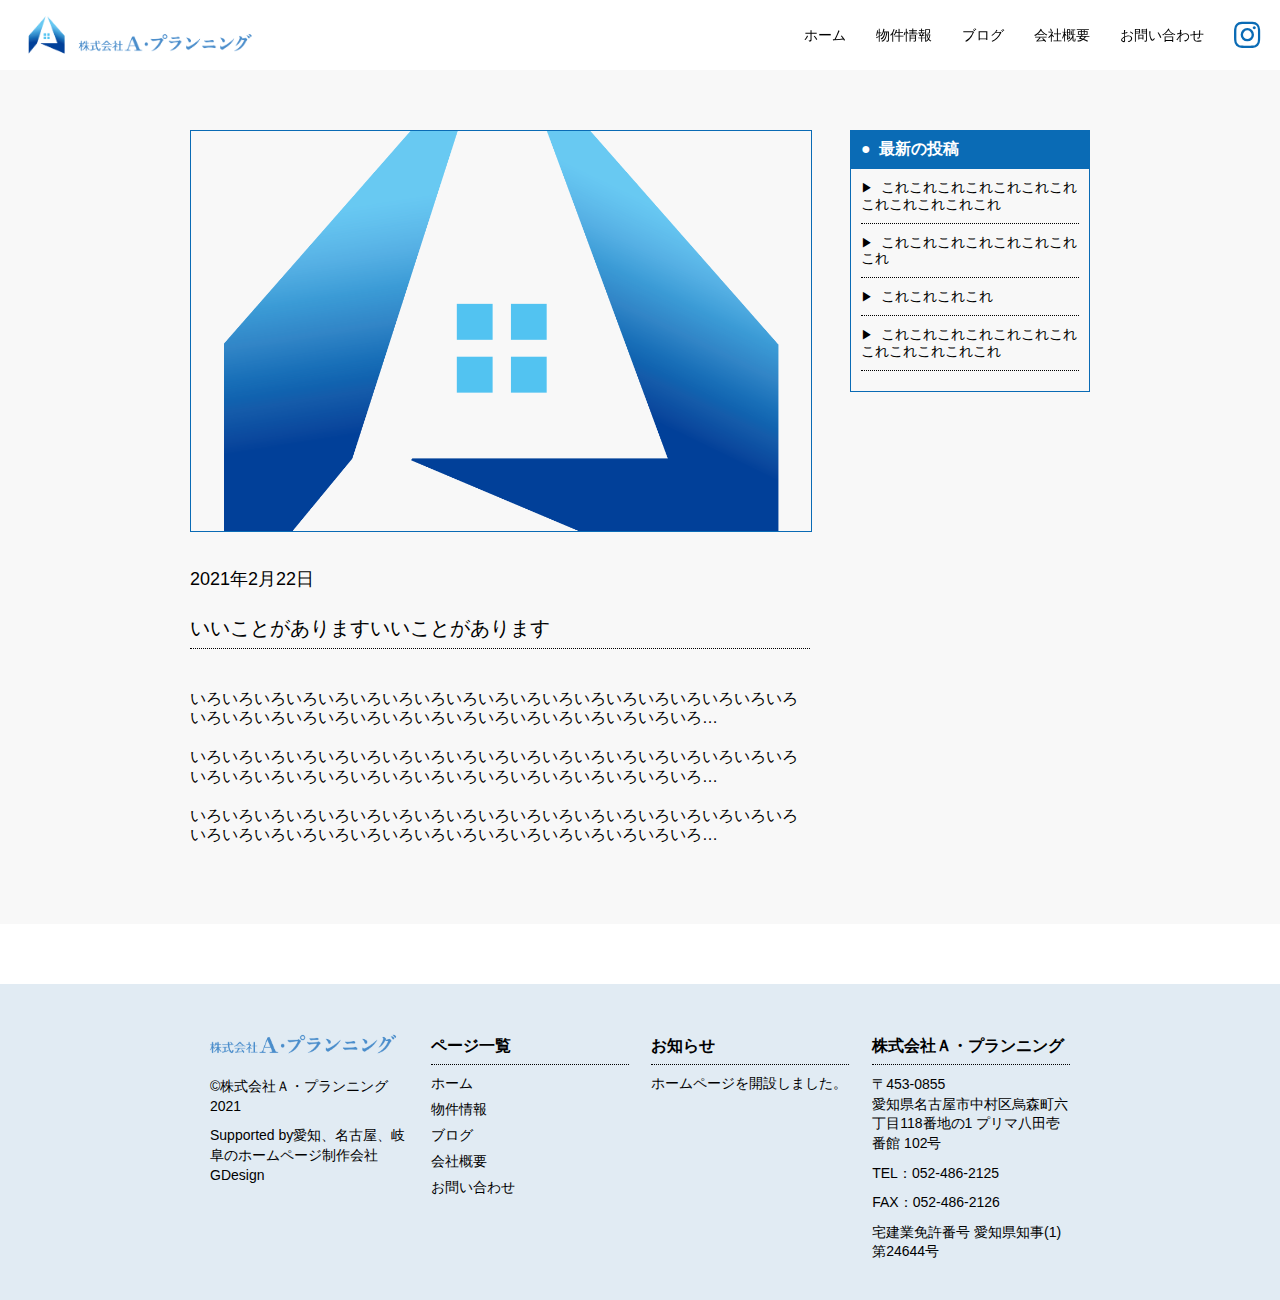
<file: single-blog.html>
<!DOCTYPE html>
<html lang="ja">

<head>
  <meta charset="UTF-8">
  <meta name="viewport" content="width=device-width, initial-scale=1.0">
  <meta name="description" content="">
  <title>株式会社Ａ・プランニング - ブログ個別</title>
  <!-- ファビコン -->
  <link rel="icon" type="image/x-icon" href="img/favicon.ico">
  <!-- リセットcss -->
  <link rel="stylesheet" href="reset.css">
  <link rel="stylesheet" href="style.css">
  <link rel="stylesheet" href="single-blog.css">
  <link href="https://use.fontawesome.com/releases/v5.6.1/css/all.css" rel="stylesheet">

  <!-- swiper -->
  <!-- <link rel="stylesheet" href="https://cdnjs.cloudflare.com/ajax/libs/Swiper/4.5.0/css/swiper.min.css"> -->
  <!-- <script src="https://cdnjs.cloudflare.com/ajax/libs/Swiper/4.5.0/js/swiper.min.js"></script> -->
  <!-- aos -->
  <!-- <link href="https://unpkg.com/aos@2.3.1/dist/aos.css" rel="stylesheet"> -->
  <!-- flatpickr -->
  <!-- <link rel="stylesheet" href="https://cdn.jsdelivr.net/npm/flatpickr/dist/flatpickr.min.css"> -->
  <!-- flatpickrの色変更 -->
  <!-- <link rel="stylesheet" type="text/css" href="https://npmcdn.com/flatpickr/dist/themes/material_orange.css"> -->
  <!-- jquery -->
  <script src="https://code.jquery.com/jquery-3.5.1.min.js"></script>
</head>

<body>
  <header class="header">
    <div class="header__wrapper">
      <h1 class="header__title"><a href="./index.html"><img src="img/header-logo.png" alt="株式会社Ａ・プランニング"
            class="header__logo" width="280" height="50"></a>
      </h1>
      <div class="header__container">
        <nav class="header__nav">
          <ul class="header__list">
            <li class="header__menu"><a href="./index.html" class="header__link">ホーム</a></li>
            <li class="header__menu"><a href="./archive-items.html" class="header__link">物件情報</a></li>
            <li class="header__menu"><a href="./archive-blogs.html" class="header__link">ブログ</a></li>
            <li class="header__menu"><a href="./page-company.html" class="header__link">会社概要</a></li>
            <li class="header__menu"><a href="./contact.html" class="header__link">お問い合わせ</a></li>
          </ul>
        </nav>
        <a href="https://www.instagram.com/a_planning_nagoya/" class="header__icon">
          <i class="fab fa-instagram"></i>
        </a>
        <!-- ハンバーガー -->
        <div class="header__button">
          <span class="header__button--line line1"></span>
          <span class="header__button--line line2"></span>
          <span class="header__button--line line3"></span>
        </div>
        <!-- ハンバーガーend -->
      </div>
    </div>
  </header>

  <!-- ドロワー -->
  <div class="drawer">
    <div class="drawer__container">
      <h1 class="drawer__title"><a href="./index.html"><img src="img/header-logo.png" alt="株式会社Ａ・プランニング"
            class="drawer__logo" width="280" height="50"></a>
      </h1>
      <nav class="drawer__nav">
        <ul class="drawer__list">
          <li class="drawer__menu"><a href="./index.html" class="drawer__link">ホーム</a></li>
          <li class="drawer__menu"><a href="./archive-items.html" class="drawer__link">物件情報</a></li>
          <li class="drawer__menu"><a href="./archive-blogs.html" class="drawer__link">ブログ</a></li>
          <li class="drawer__menu"><a href="./page-company.html" class="drawer__link">会社概要</a></li>
          <li class="drawer__menu"><a href="./contact.html" class="drawer__link">お問い合わせ</a></li>
        </ul>
      </nav>
      <div class="drawer__inner">
        <div class="drawer__iconbox">
          <!-- インスタ -->
          <a href="https://www.instagram.com/a_planning_nagoya/" class="drawer__icon">
            <i class="fab fa-instagram small"></i>
          </a>
          <!-- LINE-->
          <a href="https://lin.ee/ufeLl52" class="drawer__icon">
            <i class="fab fa-line small"></i>
          </a>
        </div>
      </div>
      <!-- ハンバーガー -->
      <div class="drawer__button">
        <span class="drawer__button--line line1"></span>
        <span class="drawer__button--line line2"></span>
        <span class="drawer__button--line line3"></span>
      </div>
      <!-- ハンバーガーend -->
    </div>
  </div>

  <main>

    <section class="blog">
      <div class="blog__wrapper">
      <div class="blog__cards">
        <div class="blog__inner">
          <a href=""><img src="img/main-logo.png" alt="" class="blog__image"></a>
        </div>
          <p class="blog__date">2021年2月22日</p>
          <p class="blog__title"><a href="">いいことがありますいいことがあります</a></p>
          <p class="blog__description"><a href="">
              いろいろいろいろいろいろいろいろいろいろいろいろいろいろいろいろいろいろいろいろいろいろいろいろいろいろいろいろいろいろいろいろいろいろいろ…</a></p>
          <p class="blog__description"><a href="">
              いろいろいろいろいろいろいろいろいろいろいろいろいろいろいろいろいろいろいろいろいろいろいろいろいろいろいろいろいろいろいろいろいろいろいろ…</a></p>
          <p class="blog__description"><a href="">
              いろいろいろいろいろいろいろいろいろいろいろいろいろいろいろいろいろいろいろいろいろいろいろいろいろいろいろいろいろいろいろいろいろいろいろ…</a></p>
      </div>
      <div class="new">
        <h3 class="new__title">最新の投稿</h3>
        <ul class="new__list">
          <li class="new__menu"><a href="" class="new__link">これこれこれこれこれこれこれこれこれこれこれこれ</a></li>
          <li class="new__menu"><a href="" class="new__link">これこれこれこれこれこれこれこれ</a></li>
          <li class="new__menu"><a href="" class="new__link">これこれこれこれ</a></li>
          <li class="new__menu"><a href="" class="new__link">これこれこれこれこれこれこれこれこれこれこれこれ</a></li>
        </ul>
      </div>
    </div>
    </section>


    <section class="footer">
      <div class="footer__wrapper">
        <div class="footer__container">
          <a href="./index.html" class="footer__link"><img src="img/syamei .png" alt="" class="footer__logo"></a>
          <p class="footer__content">©︎<a href="./index.html" class="footer__link">株式会社Ａ・プランニング2021</a></p>
          <p class="footer__content">Supported by<a href="http://gdesign.nagoya/"
              class="footer__link">愛知、名古屋、岐阜のホームページ制作会社GDesign</a></p>
        </div>
        <div class="footer__container page">
          <h3 class="footer__subtitle">ページ一覧</h3>
          <ul class="footer__list page">
            <li class="footer__menu page"><a href="./index.html" class="footer__link">ホーム</a></li>
            <li class="footer__menu page"><a href="./archive-items.html" class="footer__link">物件情報</a></li>
            <li class="footer__menu page"><a href="./archive-blogs.html" class="footer__link">ブログ</a></li>
            <li class="footer__menu page"><a href="./page-company.html" class="footer__link">会社概要</a></li>
            <li class="footer__menu page"><a href="./contact.html" class="footer__link">お問い合わせ</a></li>
          </ul>
        </div>

        <table class="footer__table">
          <tr>
            <td><a href="./index.html" class="footer__link">ホーム</a></td>
            <td><a href="./archive-items.html" class="footer__link">物件情報</a></td>
          </tr>
          <tr>
            <td><a href="./archive-blogs.html" class="footer__link">ブログ</a></td>
            <td><a href="./page-company.html" class="footer__link">会社概要</a></td>
          </tr>
          <tr>
            <td><a href="./contact.html" class="footer__link">お問い合わせ</a></td>
            <td><a href="#!" class="footer__link"></a></td>
          </tr>
        </table>

        <div class="footer__container">
          <h3 class="footer__subtitle">お知らせ</h3>
          <ul class="footer__list">
            <li class="footer__menu"><a href="#!" class="footer__link">ホームページを開設しました。</a></li>
          </ul>
        </div>

        <div class="footer__container">
          <h3 class="footer__subtitle">株式会社Ａ・プランニング</h3>
          <p class="footer__content">〒453-0855<br>愛知県名古屋市中村区烏森町六丁目118番地の1 プリマ八田壱番館 102号</p>
          <p class="footer__content">TEL：052-486-2125</p>
          <p class="footer__content">FAX：052-486-2126</p>
          <p class="footer__content">宅建業免許番号 愛知県知事(1) 第24644号</p>
        </div>
      </div>
    </section>




  </main>



  <!-- aos -->
  <!-- <script src="https://unpkg.com/aos@2.3.1/dist/aos.js"></script>
  <script>
    AOS.init();
  </script> -->
  <!-- flatpickr -->
  <!-- <script src="https://cdn.jsdelivr.net/npm/flatpickr"></script>
  <script src="https://cdn.jsdelivr.net/npm/flatpickr/dist/l10n/ja.js"></script> -->
  <!-- <script>
    flatpickr.localize(flatpickr.l10ns.ja);
    flatpickr('#calendar', {
      minDate: "today",
      mode: "range"
    });
  </script> -->
  <!-- jquery -->
  <script src="https://ajax.googleapis.com/ajax/libs/jquery/2.2.4/jquery.min.js"></script>
  <script src="js/main.js"></script>
</body>

</html>
</file>
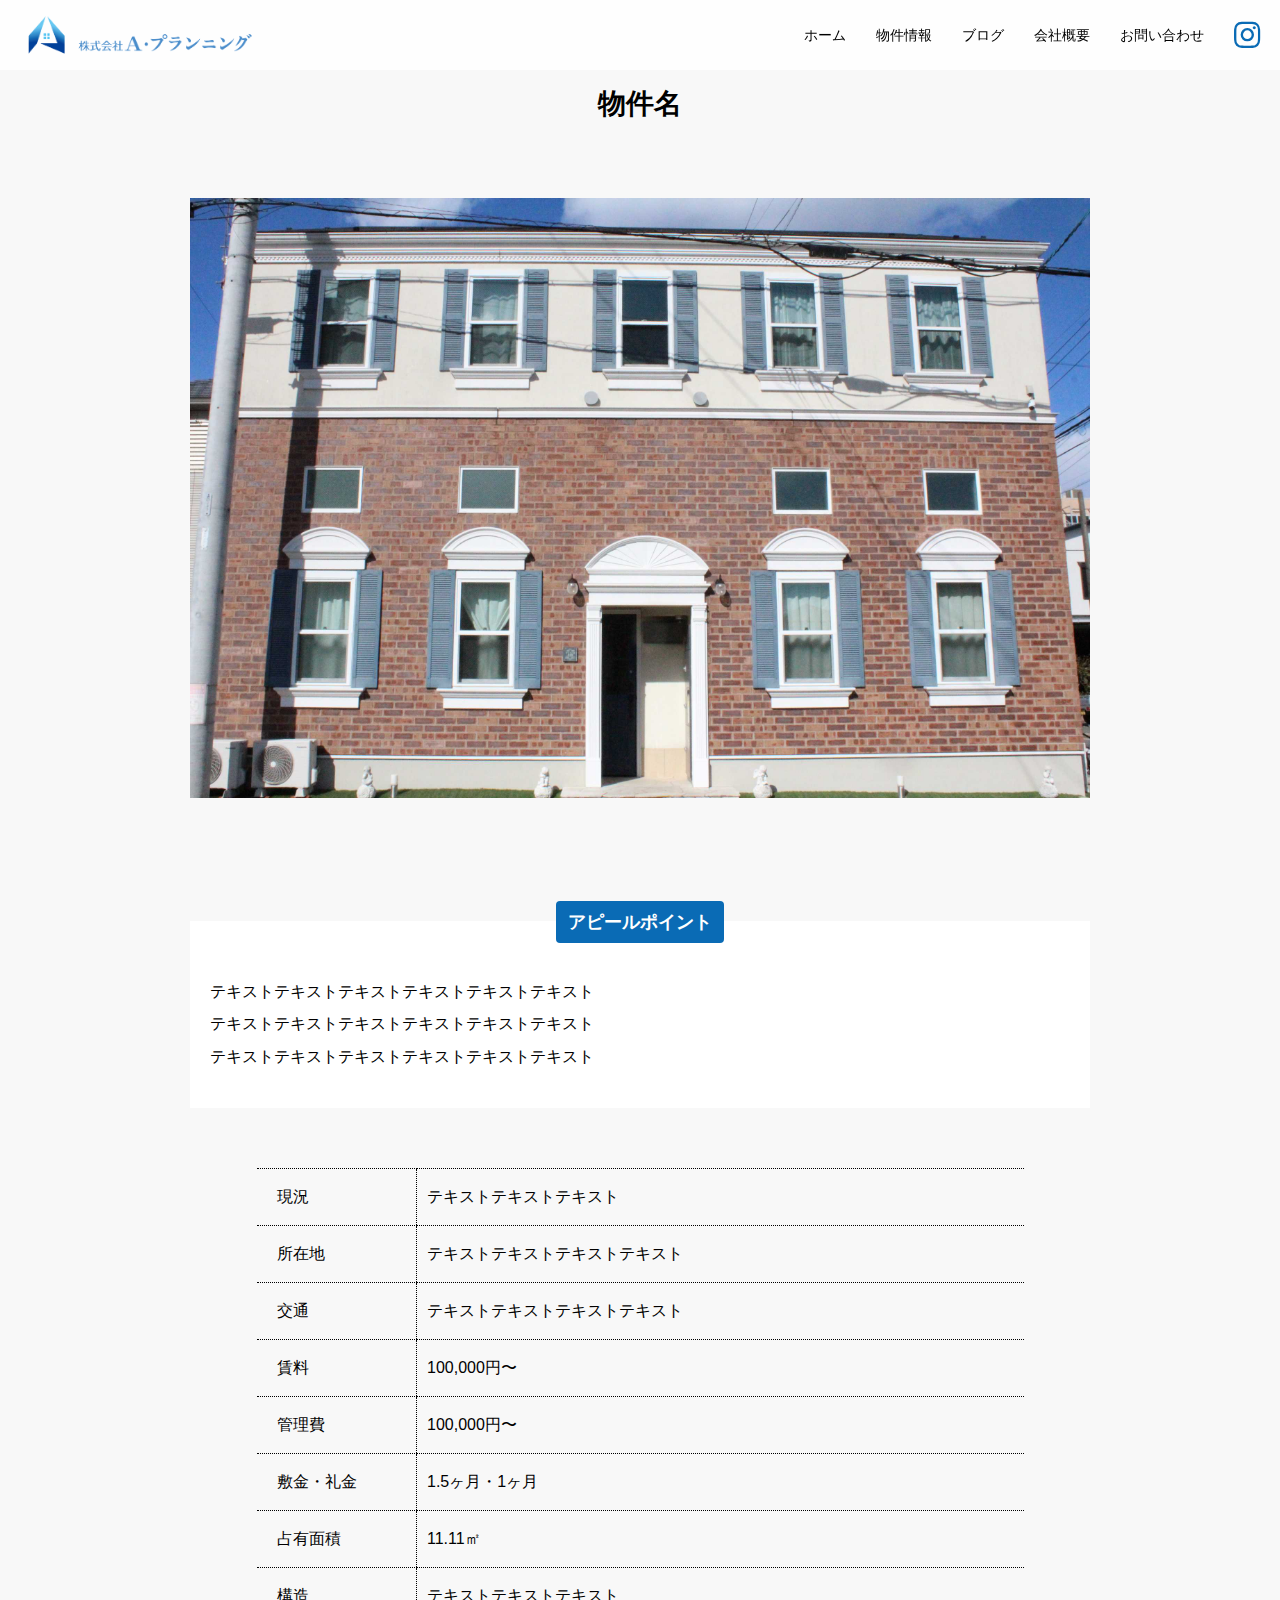
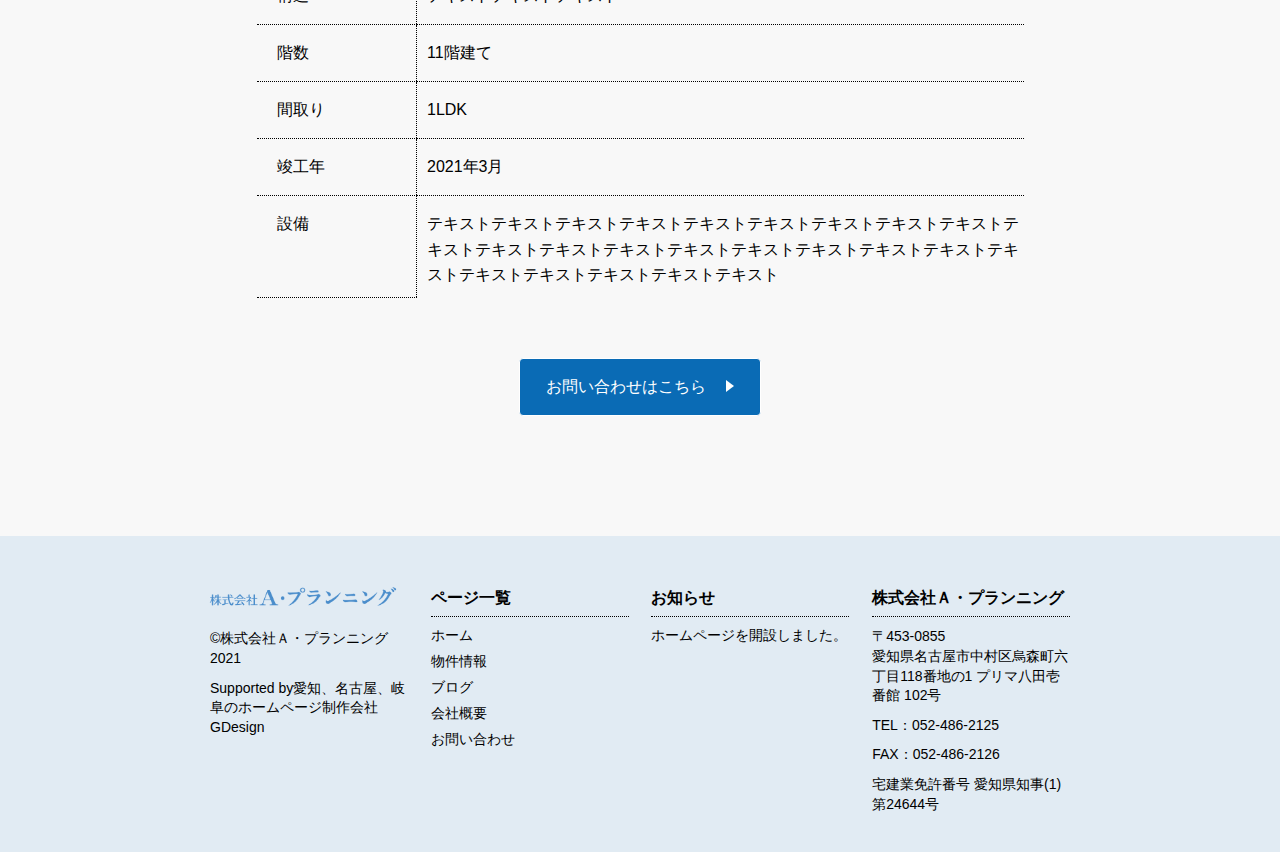
<file: single-newitem.html>
<!DOCTYPE html>
<html lang="ja">

<head>
  <meta charset="UTF-8">
  <meta name="viewport" content="width=device-width, initial-scale=1.0">
  <meta name="description" content="">
  <title>株式会社Ａ・プランニング</title>
  <!-- ファビコン -->
  <link rel="icon" type="image/x-icon" href="img/favicon.ico">
  <!-- リセットcss -->
  <link rel="stylesheet" href="reset.css">
  <link rel="stylesheet" href="style.css">
  <link rel="stylesheet" href="single-newitem.css">
  <link href="https://use.fontawesome.com/releases/v5.6.1/css/all.css" rel="stylesheet">

  <!-- swiper -->
  <!-- <link rel="stylesheet" href="https://cdnjs.cloudflare.com/ajax/libs/Swiper/4.5.0/css/swiper.min.css"> -->
  <!-- <script src="https://cdnjs.cloudflare.com/ajax/libs/Swiper/4.5.0/js/swiper.min.js"></script> -->
  <!-- aos -->
  <!-- <link href="https://unpkg.com/aos@2.3.1/dist/aos.css" rel="stylesheet"> -->
  <!-- flatpickr -->
  <!-- <link rel="stylesheet" href="https://cdn.jsdelivr.net/npm/flatpickr/dist/flatpickr.min.css"> -->
  <!-- flatpickrの色変更 -->
  <!-- <link rel="stylesheet" type="text/css" href="https://npmcdn.com/flatpickr/dist/themes/material_orange.css"> -->
  <!-- jquery -->
  <script src="https://code.jquery.com/jquery-3.5.1.min.js"></script>
</head>

<body>
  <header class="header">
    <div class="header__wrapper">
      <h1 class="header__title"><a href="./index.html"><img src="img/header-logo.png" alt="株式会社Ａ・プランニング"
            class="header__logo" width="280" height="50"></a>
      </h1>
      <div class="header__container">
        <nav class="header__nav">
          <ul class="header__list">
            <li class="header__menu"><a href="./index.html" class="header__link">ホーム</a></li>
            <li class="header__menu"><a href="./archive-items.html" class="header__link">物件情報</a></li>
            <li class="header__menu"><a href="./archive-blogs.html" class="header__link">ブログ</a></li>
            <li class="header__menu"><a href="./page-company.html" class="header__link">会社概要</a></li>
            <li class="header__menu"><a href="./contact.html" class="header__link">お問い合わせ</a></li>
          </ul>
        </nav>
        <a href="https://www.instagram.com/a_planning_nagoya/" class="header__icon">
          <i class="fab fa-instagram"></i>
        </a>
        <!-- ハンバーガー -->
        <div class="header__button">
          <span class="header__button--line line1"></span>
          <span class="header__button--line line2"></span>
          <span class="header__button--line line3"></span>
        </div>
        <!-- ハンバーガーend -->
      </div>
    </div>
  </header>

  <!-- ドロワー -->
  <div class="drawer">
    <div class="drawer__container">
      <h1 class="drawer__title"><a href="./index.html"><img src="img/header-logo.png" alt="株式会社Ａ・プランニング"
            class="drawer__logo" width="280" height="50"></a>
      </h1>
      <nav class="drawer__nav">
        <ul class="drawer__list">
          <li class="drawer__menu"><a href="./index.html" class="drawer__link">ホーム</a></li>
          <li class="drawer__menu"><a href="./archive-items.html" class="drawer__link">物件情報</a></li>
          <li class="drawer__menu"><a href="./archive-blogs.html" class="drawer__link">ブログ</a></li>
          <li class="drawer__menu"><a href="./page-company.html" class="drawer__link">会社概要</a></li>
          <li class="drawer__menu"><a href="./contact.html" class="drawer__link">お問い合わせ</a></li>
        </ul>
      </nav>
      <div class="drawer__inner">
        <div class="drawer__iconbox">
          <!-- インスタ -->
          <a href="https://www.instagram.com/a_planning_nagoya/" class="drawer__icon">
            <i class="fab fa-instagram small"></i>
          </a>
          <!-- LINE-->
          <a href="https://lin.ee/ufeLl52" class="drawer__icon">
            <i class="fab fa-line small"></i>
          </a>
        </div>
      </div>
      <!-- ハンバーガー -->
      <div class="drawer__button">
        <span class="drawer__button--line line1"></span>
        <span class="drawer__button--line line2"></span>
        <span class="drawer__button--line line3"></span>
      </div>
      <!-- ハンバーガーend -->
    </div>
  </div>

  <main>

    <section class="items">
      <div class="items__wrapper">
        <h2 class="items__name">物件名</h2>
        <div class="items__imagebox">
          <img src="img/IMG_8781.jpg" alt="" class="items__image">
        </div>
        <div class="items__container">
          <span class="items__recommend">アピールポイント</span>
          <ul class="items__list">
            <li class="items__menu">テキストテキストテキストテキストテキストテキスト</li>
            <li class="items__menu">テキストテキストテキストテキストテキストテキスト</li>
            <li class="items__menu">テキストテキストテキストテキストテキストテキスト</li>
          </ul>
        </div>
        <table class="items__table">
          <tr>
            <td class="items__row">現況</td>
            <td class="items__right">テキストテキストテキスト</td>
          </tr>
          <tr>
            <td class="items__row">所在地</td>
            <td class="items__right">テキストテキストテキストテキスト</td>
          </tr>
          <tr>
            <td class="items__row">交通</td>
            <td class="items__right">テキストテキストテキストテキスト</td>
          </tr>
          <tr>
            <td class="items__row">賃料</td>
            <td class="items__right">100,000円〜</td>
          </tr>
          <tr>
            <td class="items__row">管理費</td>
            <td class="items__right">100,000円〜</td>
          </tr>
          <tr>
            <td class="items__row">敷金・礼金</td>
            <td class="items__right">1.5ヶ月・1ヶ月</td>
          </tr>
          <tr>
            <td class="items__row">占有面積</td>
            <td class="items__right">11.11㎡</td>
          </tr>
          <tr>
            <td class="items__row">構造</td>
            <td class="items__right">テキストテキストテキスト</td>
          </tr>
          <tr>
            <td class="items__row">階数</td>
            <td class="items__right">11階建て</td>
          </tr>
          <tr>
            <td class="items__row">間取り</td>
            <td class="items__right">1LDK</td>
          </tr>
          <tr>
            <td class="items__row">竣工年</td>
            <td class="items__right">2021年3月</td>
          </tr>
          <tr>
            <td class="items__row">設備</td>
            <td class="items__right">テキストテキストテキストテキストテキストテキストテキストテキストテキストテキストテキストテキストテキストテキストテキストテキストテキストテキストテキストテキストテキストテキストテキストテキスト</td>
          </tr>
        </table>
        <!-- CONTACT -->
        <a href="./contact.html" class="items__button button">お問い合わせはこちら</a>
      </div>
    </section>


    <section class="footer">
      <div class="footer__wrapper">
        <div class="footer__container">
          <a href="./index.html" class="footer__link"><img src="img/syamei .png" alt="" class="footer__logo"></a>
          <p class="footer__content">©︎<a href="./index.html" class="footer__link">株式会社Ａ・プランニング2021</a></p>
          <p class="footer__content">Supported by<a href="http://gdesign.nagoya/"
              class="footer__link">愛知、名古屋、岐阜のホームページ制作会社GDesign</a></p>
        </div>
        <div class="footer__container page">
          <h3 class="footer__subtitle">ページ一覧</h3>
          <ul class="footer__list page">
            <li class="footer__menu page"><a href="./index.html" class="footer__link">ホーム</a></li>
            <li class="footer__menu page"><a href="./archive-items.html" class="footer__link">物件情報</a></li>
            <li class="footer__menu page"><a href="./archive-blogs.html" class="footer__link">ブログ</a></li>
            <li class="footer__menu page"><a href="./page-company.html" class="footer__link">会社概要</a></li>
            <li class="footer__menu page"><a href="./contact.html" class="footer__link">お問い合わせ</a></li>
          </ul>
        </div>

        <table class="footer__table">
          <tr>
            <td><a href="./index.html" class="footer__link">ホーム</a></td>
            <td><a href="./archive-items.html" class="footer__link">物件情報</a></td>
          </tr>
          <tr>
            <td><a href="./archive-blogs.html" class="footer__link">ブログ</a></td>
            <td><a href="./page-company.html" class="footer__link">会社概要</a></td>
          </tr>
          <tr>
            <td><a href="./contact.html" class="footer__link">お問い合わせ</a></td>
            <td><a href="#!" class="footer__link"></a></td>
          </tr>
        </table>

        <div class="footer__container">
          <h3 class="footer__subtitle">お知らせ</h3>
          <ul class="footer__list">
            <li class="footer__menu"><a href="#!" class="footer__link">ホームページを開設しました。</a></li>
          </ul>
        </div>

        <div class="footer__container">
          <h3 class="footer__subtitle">株式会社Ａ・プランニング</h3>
          <p class="footer__content">〒453-0855<br>愛知県名古屋市中村区烏森町六丁目118番地の1 プリマ八田壱番館 102号</p>
          <p class="footer__content">TEL：052-486-2125</p>
          <p class="footer__content">FAX：052-486-2126</p>
          <p class="footer__content">宅建業免許番号 愛知県知事(1) 第24644号</p>
        </div>
      </div>
    </section>




  </main>



  <!-- aos -->
  <!-- <script src="https://unpkg.com/aos@2.3.1/dist/aos.js"></script>
  <script>
    AOS.init();
  </script> -->
  <!-- flatpickr -->
  <!-- <script src="https://cdn.jsdelivr.net/npm/flatpickr"></script>
  <script src="https://cdn.jsdelivr.net/npm/flatpickr/dist/l10n/ja.js"></script> -->
  <!-- <script>
    flatpickr.localize(flatpickr.l10ns.ja);
    flatpickr('#calendar', {
      minDate: "today",
      mode: "range"
    });
  </script> -->
  <!-- jquery -->
  <script src="https://ajax.googleapis.com/ajax/libs/jquery/2.2.4/jquery.min.js"></script>
  <script src="js/main.js"></script>
</body>

</html>
</file>
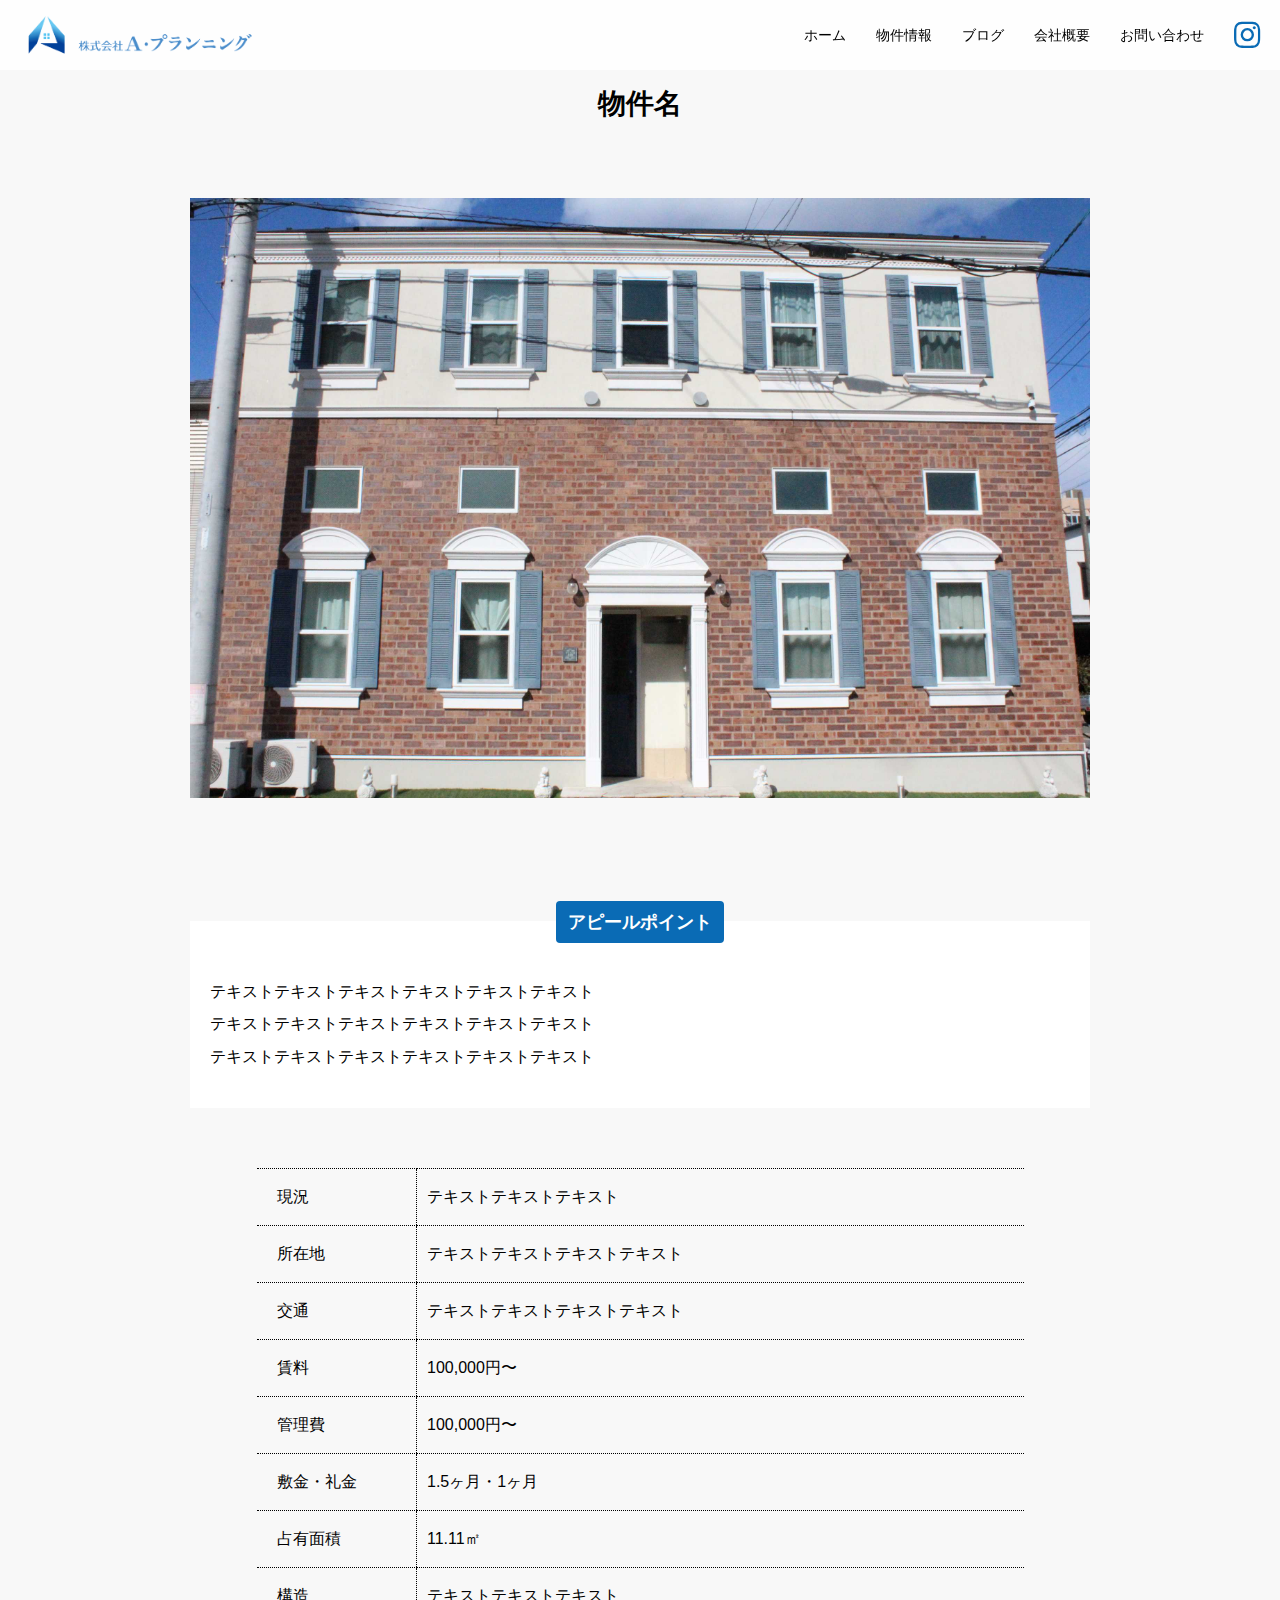
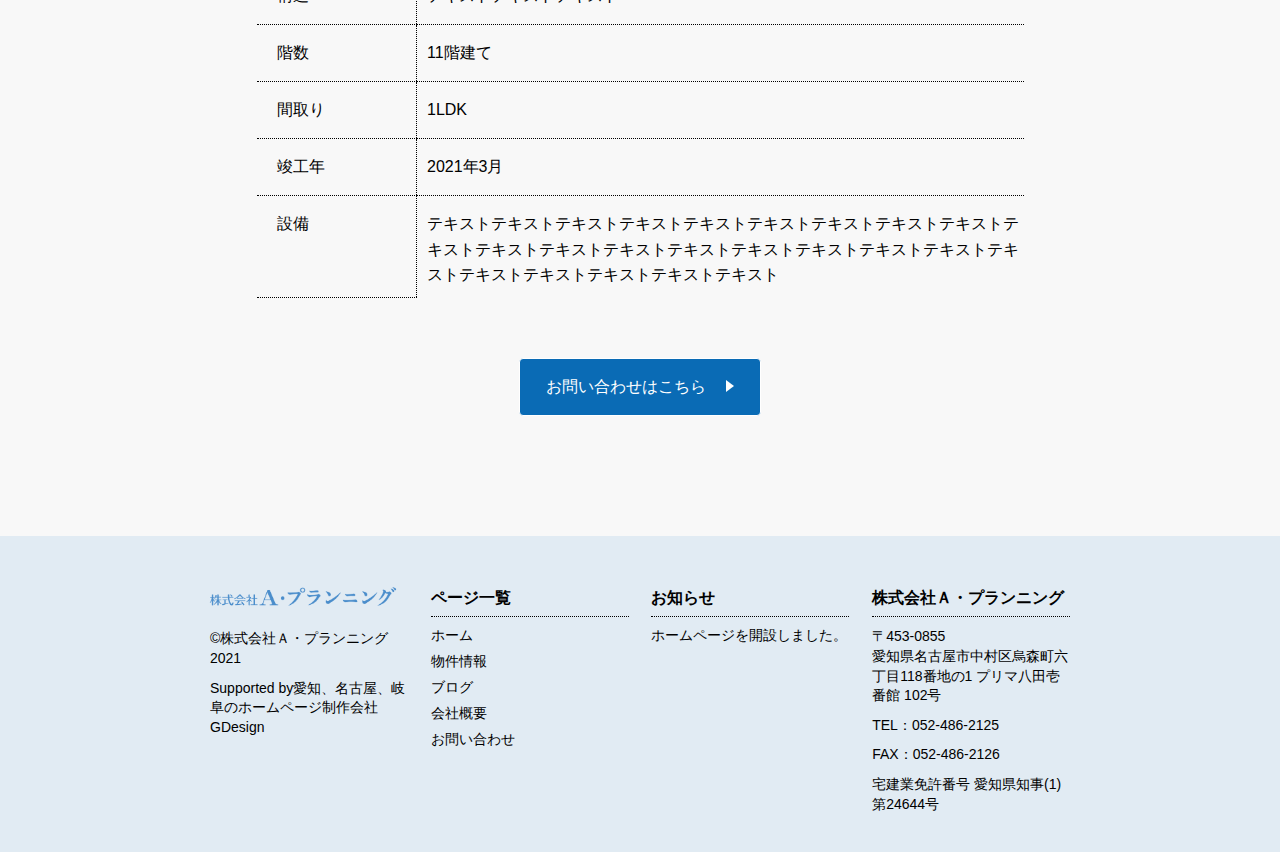
<file: single-pickups.html>
<!DOCTYPE html>
<html lang="ja">

<head>
  <meta charset="UTF-8">
  <meta name="viewport" content="width=device-width, initial-scale=1.0">
  <meta name="description" content="">
  <title>株式会社Ａ・プランニング</title>
  <!-- ファビコン -->
  <link rel="icon" type="image/x-icon" href="img/favicon.ico">
  <!-- リセットcss -->
  <link rel="stylesheet" href="reset.css">
  <link rel="stylesheet" href="style.css">
  <link rel="stylesheet" href="single-pickups.css">
  <link href="https://use.fontawesome.com/releases/v5.6.1/css/all.css" rel="stylesheet">

  <!-- swiper -->
  <!-- <link rel="stylesheet" href="https://cdnjs.cloudflare.com/ajax/libs/Swiper/4.5.0/css/swiper.min.css"> -->
  <!-- <script src="https://cdnjs.cloudflare.com/ajax/libs/Swiper/4.5.0/js/swiper.min.js"></script> -->
  <!-- aos -->
  <!-- <link href="https://unpkg.com/aos@2.3.1/dist/aos.css" rel="stylesheet"> -->
  <!-- flatpickr -->
  <!-- <link rel="stylesheet" href="https://cdn.jsdelivr.net/npm/flatpickr/dist/flatpickr.min.css"> -->
  <!-- flatpickrの色変更 -->
  <!-- <link rel="stylesheet" type="text/css" href="https://npmcdn.com/flatpickr/dist/themes/material_orange.css"> -->
  <!-- jquery -->
  <script src="https://code.jquery.com/jquery-3.5.1.min.js"></script>
</head>

<body>
  <header class="header">
    <div class="header__wrapper">
      <h1 class="header__title"><a href="./index.html"><img src="img/header-logo.png" alt="株式会社Ａ・プランニング"
            class="header__logo" width="280" height="50"></a>
      </h1>
      <div class="header__container">
        <nav class="header__nav">
          <ul class="header__list">
            <li class="header__menu"><a href="./index.html" class="header__link">ホーム</a></li>
            <li class="header__menu"><a href="./archive-items.html" class="header__link">物件情報</a></li>
            <li class="header__menu"><a href="./archive-blogs.html" class="header__link">ブログ</a></li>
            <li class="header__menu"><a href="./page-company.html" class="header__link">会社概要</a></li>
            <li class="header__menu"><a href="./contact.html" class="header__link">お問い合わせ</a></li>
          </ul>
        </nav>
        <a href="https://www.instagram.com/a_planning_nagoya/" class="header__icon">
          <i class="fab fa-instagram"></i>
        </a>
        <!-- ハンバーガー -->
        <div class="header__button">
          <span class="header__button--line line1"></span>
          <span class="header__button--line line2"></span>
          <span class="header__button--line line3"></span>
        </div>
        <!-- ハンバーガーend -->
      </div>
    </div>
  </header>

  <!-- ドロワー -->
  <div class="drawer">
    <div class="drawer__container">
      <h1 class="drawer__title"><a href="./index.html"><img src="img/header-logo.png" alt="株式会社Ａ・プランニング"
            class="drawer__logo" width="280" height="50"></a>
      </h1>
      <nav class="drawer__nav">
        <ul class="drawer__list">
          <li class="drawer__menu"><a href="./index.html" class="drawer__link">ホーム</a></li>
          <li class="drawer__menu"><a href="./archive-items.html" class="drawer__link">物件情報</a></li>
          <li class="drawer__menu"><a href="./archive-blogs.html" class="drawer__link">ブログ</a></li>
          <li class="drawer__menu"><a href="./page-company.html" class="drawer__link">会社概要</a></li>
          <li class="drawer__menu"><a href="./contact.html" class="drawer__link">お問い合わせ</a></li>
        </ul>
      </nav>
      <div class="drawer__inner">
        <div class="drawer__iconbox">
          <!-- インスタ -->
          <a href="https://www.instagram.com/a_planning_nagoya/" class="drawer__icon">
            <i class="fab fa-instagram small"></i>
          </a>
          <!-- LINE-->
          <a href="https://lin.ee/ufeLl52" class="drawer__icon">
            <i class="fab fa-line small"></i>
          </a>
        </div>
      </div>
      <!-- ハンバーガー -->
      <div class="drawer__button">
        <span class="drawer__button--line line1"></span>
        <span class="drawer__button--line line2"></span>
        <span class="drawer__button--line line3"></span>
      </div>
      <!-- ハンバーガーend -->
    </div>
  </div>

  <main>

    <section class="items">
      <div class="items__wrapper">
        <h2 class="items__name">物件名</h2>
        <div class="items__imagebox">
          <img src="img/IMG_8781.jpg" alt="" class="items__image">
        </div>
        <div class="items__container">
          <span class="items__recommend">アピールポイント</span>
          <ul class="items__list">
            <li class="items__menu">テキストテキストテキストテキストテキストテキスト</li>
            <li class="items__menu">テキストテキストテキストテキストテキストテキスト</li>
            <li class="items__menu">テキストテキストテキストテキストテキストテキスト</li>
          </ul>
        </div>
        <table class="items__table">
          <tr>
            <td class="items__row">現況</td>
            <td class="items__right">テキストテキストテキスト</td>
          </tr>
          <tr>
            <td class="items__row">所在地</td>
            <td class="items__right">テキストテキストテキストテキスト</td>
          </tr>
          <tr>
            <td class="items__row">交通</td>
            <td class="items__right">テキストテキストテキストテキスト</td>
          </tr>
          <tr>
            <td class="items__row">賃料</td>
            <td class="items__right">100,000円〜</td>
          </tr>
          <tr>
            <td class="items__row">管理費</td>
            <td class="items__right">100,000円〜</td>
          </tr>
          <tr>
            <td class="items__row">敷金・礼金</td>
            <td class="items__right">1.5ヶ月・1ヶ月</td>
          </tr>
          <tr>
            <td class="items__row">占有面積</td>
            <td class="items__right">11.11㎡</td>
          </tr>
          <tr>
            <td class="items__row">構造</td>
            <td class="items__right">テキストテキストテキスト</td>
          </tr>
          <tr>
            <td class="items__row">階数</td>
            <td class="items__right">11階建て</td>
          </tr>
          <tr>
            <td class="items__row">間取り</td>
            <td class="items__right">1LDK</td>
          </tr>
          <tr>
            <td class="items__row">竣工年</td>
            <td class="items__right">2021年3月</td>
          </tr>
          <tr>
            <td class="items__row">設備</td>
            <td class="items__right">テキストテキストテキストテキストテキストテキストテキストテキストテキストテキストテキストテキストテキストテキストテキストテキストテキストテキストテキストテキストテキストテキストテキストテキスト</td>
          </tr>
        </table>
        <!-- CONTACT -->
        <a href="./contact.html" class="items__button button">お問い合わせはこちら</a>
      </div>
    </section>


    <section class="footer">
      <div class="footer__wrapper">
        <div class="footer__container">
          <a href="./index.html" class="footer__link"><img src="img/syamei .png" alt="" class="footer__logo"></a>
          <p class="footer__content">©︎<a href="./index.html" class="footer__link">株式会社Ａ・プランニング2021</a></p>
          <p class="footer__content">Supported by<a href="http://gdesign.nagoya/"
              class="footer__link">愛知、名古屋、岐阜のホームページ制作会社GDesign</a></p>
        </div>
        <div class="footer__container page">
          <h3 class="footer__subtitle">ページ一覧</h3>
          <ul class="footer__list page">
            <li class="footer__menu page"><a href="./index.html" class="footer__link">ホーム</a></li>
            <li class="footer__menu page"><a href="./archive-items.html" class="footer__link">物件情報</a></li>
            <li class="footer__menu page"><a href="./archive-blogs.html" class="footer__link">ブログ</a></li>
            <li class="footer__menu page"><a href="./page-company.html" class="footer__link">会社概要</a></li>
            <li class="footer__menu page"><a href="./contact.html" class="footer__link">お問い合わせ</a></li>
          </ul>
        </div>

        <table class="footer__table">
          <tr>
            <td><a href="./index.html" class="footer__link">ホーム</a></td>
            <td><a href="./archive-items.html" class="footer__link">物件情報</a></td>
          </tr>
          <tr>
            <td><a href="./archive-blogs.html" class="footer__link">ブログ</a></td>
            <td><a href="./page-company.html" class="footer__link">会社概要</a></td>
          </tr>
          <tr>
            <td><a href="./contact.html" class="footer__link">お問い合わせ</a></td>
            <td><a href="#!" class="footer__link"></a></td>
          </tr>
        </table>

        <div class="footer__container">
          <h3 class="footer__subtitle">お知らせ</h3>
          <ul class="footer__list">
            <li class="footer__menu"><a href="#!" class="footer__link">ホームページを開設しました。</a></li>
          </ul>
        </div>

        <div class="footer__container">
          <h3 class="footer__subtitle">株式会社Ａ・プランニング</h3>
          <p class="footer__content">〒453-0855<br>愛知県名古屋市中村区烏森町六丁目118番地の1 プリマ八田壱番館 102号</p>
          <p class="footer__content">TEL：052-486-2125</p>
          <p class="footer__content">FAX：052-486-2126</p>
          <p class="footer__content">宅建業免許番号 愛知県知事(1) 第24644号</p>
        </div>
      </div>
    </section>




  </main>



  <!-- aos -->
  <!-- <script src="https://unpkg.com/aos@2.3.1/dist/aos.js"></script>
  <script>
    AOS.init();
  </script> -->
  <!-- flatpickr -->
  <!-- <script src="https://cdn.jsdelivr.net/npm/flatpickr"></script>
  <script src="https://cdn.jsdelivr.net/npm/flatpickr/dist/l10n/ja.js"></script> -->
  <!-- <script>
    flatpickr.localize(flatpickr.l10ns.ja);
    flatpickr('#calendar', {
      minDate: "today",
      mode: "range"
    });
  </script> -->
  <!-- jquery -->
  <script src="https://ajax.googleapis.com/ajax/libs/jquery/2.2.4/jquery.min.js"></script>
  <script src="js/main.js"></script>
</body>

</html>
</file>
<file: style.css>
@charset "UTF-8";
/*
Theme Name: 株式会社Ａ・プランニング
*/
html {
  font-size: 10px;
}

@media screen and (max-width: 499px) {
  html {
    font-size: 8px;
  }
}

body {
  font-family: "游ゴシック体", "Yu Gothic", "ヒラギノ角ゴ Pro", "Hiragino Kaku Gothic Pro", "メイリオ", "Meiryo UI", "MS Pゴシック", "MS PGothic", sans-serif;
  font-size: 16px;
}

a {
  color: #000000;
}

.dn {
  display: none;
}

@media screen and (max-width: 399px) {
  .sp-none {
    display: none;
  }
}

.pc-none {
  display: none;
}

@media screen and (max-width: 767px) {
  .pc-none {
    display: block;
  }
}

@media screen and (max-width: 499px) {
  .pc-none {
    display: none;
  }
}

.fab.fa-instagram {
  font-size: 3rem;
  color: #0a6bb5;
}

.fab.fa-instagram.large {
  font-size: 4rem;
}

.fab.fa-instagram.small {
  font-size: 2.4rem;
  margin-right: 20px;
}

.fab.fa-line {
  font-size: 3rem;
  color: #0a6bb5;
}

.fab.fa-line.large {
  font-size: 4rem;
}

.fab.fa-line.small {
  font-size: 2.4rem;
}

.title {
  margin-bottom: 40px;
  font-size: 3.6rem;
  letter-spacing: 2px;
  text-align: center;
  position: relative;
}

.title.ba {
  margin-bottom: 80px;
}

.title.ba:before {
  content: "";
  position: absolute;
  bottom: -16px;
  left: 50%;
  transform: translate(-50%, 0);
  display: inline-block;
  width: 60px;
  height: 4px;
  background-color: #0a6bb5;
}

.title > span.bg {
  background: linear-gradient(transparent 55%, #ffcc00);
}

.content {
  font-size: 1.6rem;
  line-height: 1.6;
  letter-spacing: 0.2px;
}

.header {
  width: 100%;
  height: 70px;
  padding: 0 20px;
  background: rgba(255, 255, 255, 0.8);
  box-sizing: border-box;
  position: fixed;
  top: 0;
  left: 0;
  z-index: 10;
}

.header__wrapper {
  width: 100%;
  height: 100%;
  padding: 10px 0px;
  box-sizing: border-box;
  display: flex;
  justify-content: space-between;
  align-items: center;
}

.header__title {
  width: 240px;
  height: 50px;
}

.header__logo {
  width: 100%;
  height: 100%;
  object-fit: cover;
}

.header__container {
  display: flex;
  justify-content: space-between;
  align-items: center;
}

.header__nav {
  display: flex;
  align-items: center;
}

.header__list {
  display: flex;
  justify-content: space-between;
  align-items: center;
}

.header__menu {
  margin-right: 30px;
}

.header__link {
  font-size: 1.4rem;
  color: #000000;
}

.header__link:hover {
  text-decoration: underline;
}

.header__icon {
  display: inline-block;
}

.header__icon:hover {
  cursor: pointer;
}

.header__button {
  width: 50px;
  height: 50px;
  position: relative;
  display: none;
}

.header__button:hover {
  cursor: pointer;
}

.header__button--line {
  display: block;
  width: 30px;
  height: 2px;
  background: #0a6bb5;
  position: absolute;
  left: 8px;
}

.header__button--line.line1 {
  top: 11px;
}

.header__button--line.line1.open {
  top: 22px;
  transform: rotate(-45deg);
}

.header__button--line.line2 {
  top: 22px;
}

.header__button--line.line2.open {
  display: none;
}

.header__button--line.line3 {
  top: 33px;
}

.header__button--line.line3.open {
  top: 22px;
  transform: rotate(45deg);
}

@media screen and (max-width: 767px) {
  .header {
    width: 100%;
    height: 70px;
    padding: 0 20px;
    background: rgba(255, 255, 255, 0.8);
    box-sizing: border-box;
    position: fixed;
    top: 0;
    left: 0;
    z-index: 10;
  }
  .header__wrapper {
    width: 100%;
    height: 100%;
    padding: 10px 0px;
    box-sizing: border-box;
    display: flex;
    justify-content: space-between;
    align-items: center;
  }
  .header__title {
    width: 240px;
    height: 50px;
  }
  .header__logo {
    width: 100%;
    height: 100%;
    object-fit: cover;
  }
  .header__container {
    display: flex;
    justify-content: space-between;
    align-items: center;
  }
  .header__nav {
    display: flex;
    align-items: center;
    display: none;
  }
  .header__list {
    display: flex;
    justify-content: space-between;
    align-items: center;
  }
  .header__menu {
    margin-right: 40px;
  }
  .header__link {
    font-size: 1.4rem;
    color: #000000;
  }
  .header__link:hover {
    text-decoration: underline;
  }
  .header__icon {
    display: inline-block;
    margin: 0 20px;
  }
  .header__button {
    width: 50px;
    height: 50px;
    position: relative;
    display: block;
  }
  .header__button--line {
    display: block;
    width: 30px;
    height: 2px;
    background: #0a6bb5;
    position: absolute;
    left: 8px;
  }
  .header__button--line.line1 {
    top: 11px;
  }
  .header__button--line.line2 {
    top: 22px;
  }
  .header__button--line.line3 {
    top: 33px;
  }
}

.drawer {
  width: 100%;
  height: 100vh;
  background: linear-gradient(to right, transparent, rgba(255, 255, 255, 0.9) 35%, rgba(255, 255, 255, 0.9) 65%, transparent);
  position: fixed;
  top: 0;
  left: 0;
  z-index: 20;
  display: none;
}

.drawer__container {
  width: 100%;
  height: 100%;
  box-sizing: border-box;
  display: flex;
  flex-direction: column;
  justify-content: center;
  align-items: center;
}

.drawer__title {
  width: 240px;
  height: 50px;
  margin-bottom: 40px;
}

.drawer__logo {
  width: 100%;
  height: 100%;
  object-fit: cover;
}

.drawer__menu {
  margin-bottom: 40px;
  text-align: center;
}

.drawer__link {
  font-size: 1.8rem;
  color: #000000;
}

.drawer__button {
  width: 50px;
  height: 50px;
  position: absolute;
  top: 10px;
  right: 20px;
}

.drawer__button--line {
  display: block;
  width: 30px;
  height: 2px;
  background: #0a6bb5;
  position: absolute;
  left: 8px;
}

.drawer__button--line:hover {
  cursor: pointer;
}

.drawer__button--line.line1 {
  top: 22px;
  transform: rotate(45deg);
}

.drawer__button--line.line2 {
  display: none;
  top: 22px;
}

.drawer__button--line.line3 {
  top: 22px;
  transform: rotate(-45deg);
}

.fv {
  width: 100%;
  height: 100vh;
  background-image: url(img/main1.jpg);
  background-position: center center;
  background-repeat: no-repeat;
  background-size: cover;
  background-attachment: scroll;
  position: relative;
}

.fv__overlay {
  width: 100%;
  height: 100vh;
  background: rgba(255, 255, 255, 0.3);
  position: absolute;
  top: 0;
  left: 0;
  z-index: 2;
}

.fv__box {
  width: 540px;
  height: 250px;
  position: absolute;
  top: 50%;
  left: 50%;
  transform: translate(-50%, -50%);
  z-index: 3;
}

.fv__logo {
  width: 100%;
  height: 100%;
  object-fit: contain;
}

@media screen and (max-width: 767px) {
  .fv {
    width: 100%;
    height: 100vh;
    margin-bottom: 60px;
    background-image: url(img/main1.jpg);
    background-position: center center;
    background-repeat: no-repeat;
    background-size: cover;
    background-attachment: scroll;
    position: relative;
  }
  .fv__overlay {
    width: 100%;
    height: 100vh;
    background: rgba(255, 255, 255, 0.3);
    position: absolute;
    top: 0;
    left: 0;
    z-index: 2;
  }
  .fv__box {
    width: 30%;
    height: 24%;
    position: absolute;
    top: 50%;
    left: 50%;
    transform: translate(-50%, -50%);
    z-index: 3;
  }
  .fv__logo {
    width: 100%;
    height: 100%;
    object-fit: contain;
  }
}

.message {
  width: 100%;
  padding: 80px 0;
  margin-bottom: 40px;
  background: rgba(227, 227, 227, 0.2);
}

.message__wrapper {
  width: 100%;
  max-width: 900px;
  padding: 0 20px;
  margin: 0 auto;
  box-sizing: border-box;
  display: flex;
  align-items: center;
}

.message__container {
  width: 500px;
  width: 50%;
  padding: 20px 20px 20px 0;
  box-sizing: border-box;
}

.message__content {
  white-space: nowrap;
  white-space: normal;
}

.message__content.wrap {
  white-space: normal;
}

.message__imagebox {
  width: calc(100% - 500px);
  width: 50%;
  height: auto;
  padding-left: 10px;
  box-sizing: border-box;
}

.message__image {
  width: 100%;
  object-fit: contain;
}

@media screen and (max-width: 767px) {
  .message {
    width: 100%;
    padding: 80px 0;
    margin-bottom: 40px;
    background: rgba(227, 227, 227, 0.2);
  }
  .message__wrapper {
    width: 100%;
    max-width: 900px;
    padding: 0 20px;
    margin: 0 auto;
    box-sizing: border-box;
    display: flex;
    align-items: center;
    flex-direction: column;
  }
  .message__container {
    width: 500px;
    width: 100%;
    padding: 0;
    padding-bottom: 20px;
    box-sizing: border-box;
  }
  .message__content {
    white-space: normal;
    text-align: start;
  }
  .message__content.wrap {
    white-space: normal;
  }
  .message__imagebox {
    width: calc(100% - 420px);
    width: 100%;
    height: auto;
    height: 300px;
  }
  .message__image {
    width: 100%;
    height: 100%;
    object-fit: cover;
  }
}

@media screen and (max-width: 549px) {
  .message__content {
    text-align: start;
  }
}

.section {
  width: 100%;
  padding: 60px 20px;
  margin-bottom: 60px;
  box-sizing: border-box;
}

.section.pickups {
  background: rgba(227, 227, 227, 0.2);
}

.section__wrapper {
  width: 100%;
  box-sizing: border-box;
  margin: 0 auto;
  display: flex;
  justify-content: space-between;
}

@media screen and (max-width: 767px) {
  .section__wrapper {
    display: flex;
    flex-wrap: wrap;
  }
}

.item {
  width: 22%;
  margin-bottom: 40px;
}

@media screen and (max-width: 767px) {
  .item {
    width: 45%;
  }
}

@media screen and (max-width: 499px) {
  .item {
    width: 100%;
  }
}

.image {
  width: 100%;
  height: 240px;
  padding-bottom: 20px;
  object-fit: cover;
}

.name {
  font-size: 1.6rem;
  padding-left: 10px;
}

.button {
  display: block;
  width: 120px;
  padding: 12px;
  margin: 0 auto;
  font-size: 1.6rem;
  text-align: center;
  border: 1px solid;
  border-radius: 4px;
  background: #0a6bb5;
  color: #ffffff;
  position: relative;
}

.button:after {
  content: "";
  display: inline-block;
  width: 0;
  height: 0;
  margin: 0 0 0 1.2em;
  border: 6px solid transparent;
  border-right: 0 solid transparent;
  border-left: 8px solid #ffffff;
}

.btm--message {
  width: 100%;
  margin: 0 auto 60px;
}

.btm--message__wrapper {
  width: 100%;
  height: 100vh;
  background-image: url(img/S__3104794.jpg);
  background-position: center;
  background-repeat: no-repeat;
  background-size: cover;
  background-attachment: scroll;
  position: relative;
  z-index: 0;
}

.btm--message__overlay {
  width: 100%;
  height: 100vh;
  background: rgba(10, 107, 181, 0.7);
  position: absolute;
  top: 0;
  left: 0;
  z-index: 2;
}

.btm--message__container {
  width: 100%;
  max-width: 900px;
  padding: 40px 20px;
  margin: 0 auto;
  box-sizing: border-box;
  position: absolute;
  top: 50%;
  left: 50%;
  transform: translate(-50%, -50%);
  z-index: 3;
}

.btm--message__title {
  color: white;
  line-height: 1.4;
}

.btm--message__content {
  color: #ffffff;
  font-weight: bold;
  margin-bottom: 20px;
  text-shadow: #00213a 1px 0 4px;
}

@media screen and (max-width: 767px) {
  .btm--message__wrapper {
    height: 120vh;
  }
  .btm--message__overlay {
    height: 120vh;
  }
}

@media screen and (max-width: 399px) {
  .btm--message__wrapper {
    height: 140vh;
  }
  .btm--message__overlay {
    height: 140vh;
  }
}

.qa {
  width: 100%;
  margin-bottom: 60px;
}

.qa__nav {
  width: 100%;
  max-width: 900px;
  box-sizing: border-box;
  margin: 0 auto;
  padding: 0 10px;
}

.qa__list {
  border-top: 1px solid #1B224C;
  padding: 0 0 7.5px 0;
}

.qa__list:nth-of-type(4) {
  border-bottom: 1px solid #1B224C;
}

.qa__question {
  width: 100%;
  font-size: 1.6rem;
  color: #1B224C;
  line-height: 1.6875;
  padding: 28.5px 0 15px;
  position: relative;
}

.qa__question::after, .qa__question::before {
  display: inline-block;
  content: "";
  width: 25px;
  height: 3px;
  background: #1B224C;
  position: absolute;
  bottom: 25px;
  right: 20.5px;
}

.qa__question.close::after {
  transform: rotate(90deg);
}

.qa__answer {
  width: 100%;
  font-size: 1.6rem;
  color: #1B224C;
  line-height: 1.6875;
  background: #f8f8f8;
  box-sizing: border-box;
  padding: 23px 10px 15px 25.5px;
}

.qa__answer.close {
  display: none;
}

@media screen and (max-width: 999px) {
  .qa__question {
    box-sizing: border-box;
    padding: 28.5px 10px 15px;
  }
}

@media screen and (max-width: 499px) {
  .qa__question::after, .qa__question::before {
    width: 12px;
    right: 0;
  }
}

.blog {
  width: 100%;
  padding: 60px 20px;
  margin-bottom: 60px;
  box-sizing: border-box;
  background: rgba(227, 227, 227, 0.2);
}

.blog__wrapper {
  width: 100%;
  max-width: 900px;
  box-sizing: border-box;
  margin: 0 auto;
  display: flex;
  justify-content: space-between;
}

.blog__container {
  width: 22%;
  margin-bottom: 40px;
}

.blog__image {
  width: 100%;
  height: 200px;
  object-fit: cover;
  border: 1px solid #0a6bb5;
  margin-bottom: 20px;
}

.blog__date {
  font-size: 1.6rem;
  padding-left: 10px;
  margin-bottom: 10px;
}

.blog__name {
  font-size: 1.6rem;
  padding-left: 10px;
}

.blog__button {
  display: block;
  width: 120px;
  padding: 12px;
  margin: 0 auto;
  font-size: 1.6rem;
  text-align: center;
  border: 1px solid;
  border-radius: 4px;
  background: #0a6bb5;
  color: #ffffff;
}

.blog__button:after {
  content: "";
  display: inline-block;
  width: 0;
  height: 0;
  margin: 0 0 0 1.2em;
  border: 6px solid transparent;
  border-right: 0 solid transparent;
  border-left: 8px solid #ffffff;
}

@media screen and (max-width: 767px) {
  .blog__wrapper {
    display: flex;
    flex-wrap: wrap;
  }
  .blog__container {
    width: 45%;
  }
}

@media screen and (max-width: 499px) {
  .blog__container {
    width: 100%;
  }
}

.about {
  width: 100%;
  margin-bottom: 60px;
}

.about__wrapper {
  display: flex;
  justify-content: space-around;
  max-width: 900px;
  padding: 0 20px;
  margin: 0 auto;
  box-sizing: border-box;
}

.about__container {
  padding: 20px 20px 20px 10px;
  box-sizing: border-box;
}

.about__content {
  margin-bottom: 10px;
}

.about__inner {
  display: flex;
  justify-content: space-between;
  align-items: center;
  padding-top: 20px;
}

.about__icon {
  display: inline-block;
}

.about__icon:hover {
  cursor: pointer;
}

.about__button {
  display: block;
  width: 120px;
  padding: 12px;
  font-size: 1.6rem;
  text-align: center;
  border: 1px solid;
  border-radius: 4px;
  background: #0a6bb5;
  color: #ffffff;
}

.about__button:after {
  content: "";
  display: inline-block;
  width: 0;
  height: 0;
  margin: 0 0 0 1.2em;
  border: 6px solid transparent;
  border-right: 0 solid transparent;
  border-left: 8px solid #ffffff;
}

@media screen and (max-width: 767px) {
  .about {
    width: 100%;
    margin-bottom: 60px;
  }
  .about__wrapper {
    display: block;
    max-width: 900px;
    margin: 0 auto;
  }
  .about__container {
    padding: 20px 20px;
    box-sizing: border-box;
  }
  .about__content {
    margin-bottom: 10px;
  }
  .about__map {
    width: 100%;
  }
}

.footer {
  width: 100%;
  padding: 54px 0 28px;
  background: rgba(180, 205, 225, 0.4);
}

.footer__wrapper {
  width: 100%;
  max-width: 900px;
  padding: 0 20px;
  margin: 0 auto;
  box-sizing: border-box;
  display: flex;
  justify-content: space-between;
}

.footer__container {
  width: 23%;
}

.footer__logo {
  width: 100%;
  height: 24px;
  object-fit: cover;
  margin: -6px 0 18px -6px;
}

.footer__content {
  font-size: 1.4rem;
  line-height: 1.4;
  margin-bottom: 10px;
}

.footer__link {
  text-decoration: none;
  font-size: 1.4rem;
  color: #000000;
}

.footer__link:hover {
  color: rgba(0, 0, 0, 0.3);
}

.footer__subtitle {
  font-size: 1.6rem;
  margin-bottom: 10px;
  padding-bottom: 10px;
  border-bottom: 1px dotted;
}

.footer__list {
  list-style: none;
}

.footer__menu {
  margin-bottom: 10px;
}

.footer__table {
  display: none;
}

@media screen and (max-width: 679px) {
  .footer {
    width: 100%;
    padding: 54px 0 28px;
    background: rgba(180, 205, 225, 0.4);
  }
  .footer__wrapper {
    width: 100%;
    max-width: 900px;
    padding: 0 20px;
    margin: 0 auto;
    box-sizing: border-box;
    display: block;
  }
  .footer__container {
    width: 23%;
    width: 100%;
    display: flex;
    flex-direction: column;
    justify-content: center;
    margin-bottom: 20px;
  }
  .footer__container.page {
    display: none;
  }
  .footer__link {
    text-align: center;
  }
  .footer__logo {
    width: 80%;
    height: 24px;
    height: 60px;
    object-fit: cover;
    margin: 0 auto 20px;
  }
  .footer__content {
    font-size: 1.4rem;
    line-height: 1.4;
    margin-bottom: 10px;
  }
  .footer__link {
    text-decoration: none;
    font-size: 1.4rem;
    color: black;
  }
  .footer__link:hover {
    color: rgba(0, 0, 0, 0.3);
  }
  .footer__subtitle {
    font-size: 1.6rem;
    margin-bottom: 10px;
    padding-bottom: 10px;
    border-bottom: 1px dotted;
  }
  .footer__list {
    list-style: none;
  }
  .footer__menu {
    margin-bottom: 10px;
  }
  .footer__menu.page {
    border: 1px solid;
  }
  .footer__table {
    display: table;
    width: 100%;
    table-layout: fixed;
    margin-bottom: 20px;
    border-collapse: collapse;
    margin-bottom: 40px;
  }
}

td {
  border-top: 1px dotted;
  border-bottom: 1px dotted;
  padding: 10px 0 10px 10px;
}

td:nth-of-type(2n) {
  border-left: 1px dotted;
}

td:last-of-type {
  border-bottom: none;
}
</file>
<file: archive-blogs.css>
@charset "UTF-8";
.fv {
  width: 100%;
  height: 310px;
  margin-bottom: 60px;
  background-image: url(img/main1.jpg);
  background-position: center center;
  background-repeat: no-repeat;
  background-size: cover;
  background-attachment: scroll;
  position: relative;
}

.fv.open {
  height: 100vh;
}

.fv__overlay {
  width: 100%;
  height: 310px;
  background: linear-gradient(90deg, transparent 0%, rgba(255, 255, 255, 0.8) 45%, rgba(255, 255, 255, 0.8) 55%, transparent 100%);
  position: absolute;
  top: 0;
  left: 0;
  z-index: 2;
}

.fv__box {
  width: 300px;
  height: 200px;
  position: absolute;
  top: 50%;
  left: 50%;
  transform: translate(-50%, 0);
  z-index: 3;
  text-align: center;
}

.fv__box.open {
  display: none;
}

.fv__title {
  margin-bottom: 20px;
  font-size: 4rem;
  letter-spacing: 2px;
}

.fv__subtitle {
  font-size: 2rem;
  letter-spacing: 2px;
}

.blog {
  width: 100%;
  max-width: 900px;
  padding: 60px 20px;
  margin: 0 auto 60px;
  box-sizing: border-box;
  background: #ffffff;
  display: flex;
}

.blog__cards {
  width: calc(100% - 280px);
  box-sizing: border-box;
  margin-right: 40px;
}

.blog__card {
  display: flex;
  width: 100%;
  margin-bottom: 40px;
}

.blog__inner {
  width: 65%;
  box-sizing: border-box;
}

.blog__image {
  width: 140px;
  height: 140px;
  margin-bottom: 0;
  vertical-align: middle;
  object-fit: cover;
  border: 1px solid #0a6bb5;
}

.blog__content {
  padding: 10px 20px;
}

.blog__date {
  font-size: 1.6rem;
  margin-bottom: 12px;
  padding-left: 0;
}

.blog__title {
  font-size: 1.6rem;
  margin-bottom: 12px;
}

.blog__description {
  font-size: 1.6rem;
  line-height: 1.2;
}

.blog__button {
  display: block;
  width: 120px;
  padding: 12px;
  margin: 0 auto;
  font-size: 1.6rem;
  text-align: center;
  border: 1px solid;
  border-radius: 4px;
  background: #0a6bb5;
  color: #ffffff;
}

.blog__button:after {
  content: "";
  display: inline-block;
  width: 0;
  height: 0;
  margin: 0 0 0 1.2em;
  border: 6px solid transparent;
  border-right: 0 solid transparent;
  border-left: 8px solid #ffffff;
}

@media screen and (max-width: 767px) {
  .blog {
    width: 100%;
    max-width: 900px;
    padding: 60px 20px;
    margin: 0 auto 60px;
    box-sizing: border-box;
    background: #ffffff;
    display: block;
  }
  .blog__cards {
    width: 100%;
    box-sizing: border-box;
    margin-right: 40px;
    margin-right: 0;
  }
  .blog__card {
    display: flex;
    width: 100%;
    margin-bottom: 40px;
  }
  .blog__inner {
    width: 65%;
    box-sizing: border-box;
  }
  .blog__image {
    width: 140px;
    height: 140px;
    margin-bottom: 0;
    vertical-align: middle;
    object-fit: cover;
    border: 1px solid #0a6bb5;
  }
  .blog__content {
    padding: 10px;
  }
  .blog__date {
    font-size: 1.6rem;
    margin-bottom: 12px;
    padding-left: 0;
  }
  .blog__title {
    font-size: 1.6rem;
    margin-bottom: 12px;
  }
  .blog__description {
    font-size: 1.6rem;
    line-height: 1.2;
  }
  .blog__button {
    display: block;
    width: 120px;
    padding: 12px;
    margin: 0 auto 40px;
    font-size: 1.6rem;
    text-align: center;
    border: 1px solid;
    border-radius: 4px;
    background: #0a6bb5;
    color: #ffffff;
  }
  .blog__button:after {
    content: "";
    display: inline-block;
    width: 0;
    height: 0;
    margin: 0 0 0 1.2em;
    border: 6px solid transparent;
    border-right: 0 solid transparent;
    border-left: 8px solid #ffffff;
  }
}

.new {
  width: 240px;
}

.new__title {
  font-size: 1.6rem;
  color: #ffffff;
  padding: 10px 0 10px 10px;
  border: 1px solid #0a6bb5;
  background: #0a6bb5;
}

.new__title:before {
  display: inline-block;
  content: "●";
  margin-right: 8px;
}

.new__list {
  list-style: none;
  border: 1px solid #0a6bb5;
  padding: 10px;
}

.new__menu {
  margin-bottom: 10px;
  padding-bottom: 10px;
  border-bottom: 1px dotted;
}

.new__menu:before {
  display: inline-block;
  content: "▶︎";
  margin-right: 8px;
  font-size: 1.2rem;
}

.new__link {
  color: #000000;
  font-size: 1.4rem;
  line-height: 1.2;
}

@media screen and (max-width: 767px) {
  .new {
    width: 100%;
    box-sizing: border-box;
  }
  .new__title {
    font-size: 1.6rem;
    color: #ffffff;
    padding: 10px 0 10px 10px;
    border: 1px solid #0a6bb5;
    background: #0a6bb5;
  }
  .new__title:before {
    display: inline-block;
    content: "●";
    margin-right: 8px;
  }
  .new__list {
    list-style: none;
    border: 1px solid #0a6bb5;
    padding: 10px;
  }
  .new__menu {
    margin-bottom: 10px;
    padding-bottom: 10px;
    border-bottom: 1px dotted;
  }
  .new__menu:before {
    display: inline-block;
    content: "▶︎";
    margin-right: 8px;
    font-size: 1.2rem;
  }
  .new__link {
    color: #000000;
    font-size: 1.4rem;
    line-height: 1.2;
  }
}
</file>
<file: contact.css>
.fv {
  width: 100%;
  height: 310px;
  margin-bottom: 60px;
  background-image: url(img/main1.jpg);
  background-position: center center;
  background-repeat: no-repeat;
  background-size: cover;
  background-attachment: scroll;
  position: relative;
}

.fv.open {
  height: 100vh;
}

.fv__overlay {
  width: 100%;
  height: 310px;
  background: linear-gradient(90deg, transparent 0%, rgba(255, 255, 255, 0.8) 45%, rgba(255, 255, 255, 0.8) 55%, transparent 100%);
  position: absolute;
  top: 0;
  left: 0;
  z-index: 2;
}

.fv__box {
  width: 300px;
  height: 200px;
  position: absolute;
  top: 50%;
  left: 50%;
  transform: translate(-50%, 0);
  z-index: 3;
  text-align: center;
}

.fv__box.open {
  display: none;
}

.fv__title {
  margin-bottom: 20px;
  font-size: 4rem;
  letter-spacing: 2px;
}

.fv__subtitle {
  font-size: 2rem;
  letter-spacing: 2px;
}

.middle {
  width: 100%;
}

.middle__content {
  width: 100%;
  max-width: 767px;
  text-align: center;
  line-height: 1.2;
  margin: 0 auto 60px;
  padding: 20px 10px;
  box-sizing: border-box;
  background: rgba(227, 227, 227, 0.5);
  border-radius: 10px;
}

.middle__wrapper {
  width: 100%;
  max-width: 767px;
  margin: 0 auto 60px;
  display: flex;
  justify-content: space-between;
}

.middle__container {
  width: 45%;
}

.middle__title {
  font-size: 2.4rem;
  color: #000000;
  text-align: center;
  line-height: 1.2;
  padding: 20px 0;
}

.middle__title span {
  background: linear-gradient(transparent 50%, rgba(10, 107, 181, 0.7));
}

.middle__tel {
  width: 100%;
  background: rgba(227, 227, 227, 0.5);
  border-radius: 10px;
  font-size: 2.4rem;
  text-align: center;
  padding: 20px 0;
}

.middle__entry {
  width: 100%;
  background: rgba(227, 227, 227, 0.5);
  border-radius: 10px;
  font-size: 2.4rem;
  text-align: center;
  padding: 20px 0;
}

@media (min-width: 767px) {
  a[href*="tel:"] {
    pointer-events: none;
    cursor: default;
    text-decoration: none;
  }
}

@media screen and (max-width: 499px) {
  .middle {
    width: 100%;
  }
  .middle__content {
    width: 90%;
    max-width: 767px;
    text-align: center;
    text-align: start;
    line-height: 1.4;
    margin: 0 auto 60px;
    padding: 20px 10px;
    box-sizing: border-box;
    background: rgba(227, 227, 227, 0.5);
    border-radius: 10px;
  }
  .middle__wrapper {
    width: 100%;
    max-width: 767px;
    margin: 0 auto 60px;
    display: flex;
    justify-content: space-between;
    flex-direction: column;
  }
  .middle__container {
    width: 45%;
    width: 90%;
    margin: 0 auto 40px;
  }
  .middle__title {
    font-size: 2.4rem;
    color: #000000;
    text-align: center;
    padding: 20px 0;
  }
  .middle__title span {
    background: linear-gradient(transparent 50%, rgba(10, 107, 181, 0.7));
  }
  .middle__tel {
    width: 100%;
    background: rgba(227, 227, 227, 0.5);
    border-radius: 10px;
    font-size: 2.4rem;
    text-align: center;
    padding: 20px 0;
  }
  .middle__entry {
    width: 100%;
    background: rgba(227, 227, 227, 0.5);
    border-radius: 10px;
    font-size: 2.4rem;
    text-align: center;
    padding: 20px 0;
  }
}

.fa-phone {
  font-size: 2.4rem;
  margin-right: 10px;
  color: #0a6bb5;
}

.fa-line {
  font-size: 2.4rem;
  margin-right: 10px;
  color: #0a6bb5;
}
</file>
<file: page-company.css>
.fv {
  width: 100%;
  height: 310px;
  margin-bottom: 60px;
  background-image: url(img/main1.jpg);
  background-position: center center;
  background-repeat: no-repeat;
  background-size: cover;
  background-attachment: scroll;
  position: relative;
}

.fv.open {
  height: 100vh;
}

.fv__overlay {
  width: 100%;
  height: 310px;
  background: linear-gradient(90deg, transparent 0%, rgba(255, 255, 255, 0.8) 45%, rgba(255, 255, 255, 0.8) 55%, transparent 100%);
  position: absolute;
  top: 0;
  left: 0;
  z-index: 2;
}

.fv__box {
  width: 300px;
  height: 200px;
  position: absolute;
  top: 50%;
  left: 50%;
  transform: translate(-50%, 0);
  z-index: 3;
  text-align: center;
}

.fv__box.open {
  display: none;
}

.fv__title {
  margin-bottom: 20px;
  font-size: 4rem;
  letter-spacing: 2px;
}

.fv__subtitle {
  font-size: 2rem;
  letter-spacing: 2px;
}

.about {
  width: 100%;
  margin-bottom: 60px;
}

.about__title {
  text-align: center;
  margin-bottom: 60px;
}

.about__table {
  width: 100%;
  max-width: 767px;
  margin: 0 auto;
}

.about__row {
  width: 160px;
  padding: 20px;
  box-sizing: border-box;
}

.about__address {
  line-height: 1.4;
}

@media screen and (max-width: 499px) {
  .about {
    width: 100%;
    margin-bottom: 60px;
  }
  .about__title {
    text-align: center;
    margin-bottom: 60px;
  }
  .about__table {
    width: 100%;
    max-width: 767px;
    margin: 0 auto;
  }
  .about__row {
    width: 140px;
    padding: 20px 10px;
    box-sizing: border-box;
  }
  .about__address {
    line-height: 1.4;
  }
}

.map {
  width: 100%;
  max-width: 800px;
  margin: 0 auto 60px;
}

.map__wrapper {
  position: relative;
  padding-bottom: 56.25%;
  padding-top: 30px;
  height: 0;
  overflow: hidden;
  margin-bottom: 60px;
}

.map__image iframe,
.map__image object,
.map__image embed {
  position: absolute;
  top: 0;
  left: 0;
  width: 100%;
  height: 100%;
}

.btm--message__content.name {
  font-size: 2.4rem;
  text-align: end;
  padding-top: 20px;
  margin-bottom: 0;
}

.bottom {
  width: 100%;
  max-width: 900px;
  margin: 0 auto 60px;
}

.bottom__wrapper {
  width: 100%;
  max-width: 900px;
  padding: 0 20px;
  margin: 0 auto;
  box-sizing: border-box;
  display: flex;
  flex-wrap: wrap;
  justify-content: space-between;
}

.bottom__inner {
  width: 45%;
}

.bottom__image {
  width: 100%;
  height: auto;
  object-fit: cover;
  margin-bottom: 20px;
}

.bottom__image.top {
  height: 300px;
}

@media screen and (max-width: 499px) {
  .bottom {
    width: 100%;
    max-width: 900px;
    margin: 0 auto 60px;
  }
  .bottom__wrapper {
    width: 100%;
    max-width: 900px;
    padding: 0 20px;
    margin: 0 auto;
    box-sizing: border-box;
    display: flex;
    flex-wrap: wrap;
    justify-content: space-between;
  }
  .bottom__inner {
    width: 100%;
  }
  .bottom__image {
    width: 100%;
    height: auto;
    object-fit: cover;
    margin-bottom: 20px;
  }
  .bottom__image.top {
    height: 300px;
  }
}
</file>
<file: single-blog.css>
@charset "UTF-8";
.blog {
  width: 100%;
  padding: 60px 20px;
  margin: 70px auto 60px;
  box-sizing: border-box;
  background: #f8f8f8;
  display: flex;
}

.blog__wrapper {
  width: 100%;
  max-width: 900px;
}

.blog__cards {
  width: calc(100% - 280px);
  box-sizing: border-box;
  margin-right: 40px;
}

.blog__card {
  width: 100%;
  margin-bottom: 40px;
}

.blog__inner {
  width: 100%;
  height: 400px;
  box-sizing: border-box;
  margin-bottom: 40px;
}

.blog__image {
  width: 100%;
  height: 100%;
  margin-bottom: 0;
  vertical-align: middle;
  object-fit: cover;
  border: 1px solid #0a6bb5;
}

.blog__date {
  font-size: 1.8rem;
  margin-bottom: 20px;
  padding-left: 0;
}

.blog__title {
  font-size: 2rem;
  padding: 10px 0;
  margin-bottom: 40px;
  border-bottom: 1px dotted;
}

.blog__description {
  font-size: 1.6rem;
  line-height: 1.2;
  margin-bottom: 20px;
}

@media screen and (max-width: 767px) {
  .blog__cards {
    width: 100%;
    margin-right: 0;
    margin-bottom: 40px;
  }
  .blog__inner {
    width: 100%;
    height: 400px;
    box-sizing: border-box;
    margin-bottom: 40px;
  }
}

@media screen and (max-width: 499px) {
  .blog__inner {
    height: 240px;
  }
}

.new {
  width: 240px;
}

.new__title {
  font-size: 1.6rem;
  color: #ffffff;
  padding: 10px 0 10px 10px;
  border: 1px solid #0a6bb5;
  background: #0a6bb5;
}

.new__title:before {
  display: inline-block;
  content: "●";
  margin-right: 8px;
}

.new__list {
  list-style: none;
  border: 1px solid #0a6bb5;
  padding: 10px;
}

.new__menu {
  margin-bottom: 10px;
  padding-bottom: 10px;
  border-bottom: 1px dotted;
}

.new__menu:before {
  display: inline-block;
  content: "▶︎";
  margin-right: 8px;
  font-size: 1.2rem;
}

.new__link {
  color: #000000;
  font-size: 1.4rem;
  line-height: 1.2;
}

@media screen and (max-width: 767px) {
  .new {
    width: 100%;
    box-sizing: border-box;
  }
}
</file>
<file: single-newitem.css>
.items {
  width: 100%;
  padding: 90px 10px 60px;
  box-sizing: border-box;
  background: #f8f8f8;
}

.items__wrapper {
  width: 100%;
  max-width: 900px;
  margin: 0 auto 60px;
  box-sizing: border-box;
}

.items__name {
  font-size: 2.8rem;
  text-align: center;
  margin-bottom: 80px;
}

.items__imagebox {
  width: 100%;
  height: 40%;
  margin-bottom: 120px;
}

.items__image {
  width: 100%;
  height: 100%;
  object-fit: cover;
}

.items__container {
  width: 100%;
  padding: 60px 20px 40px;
  margin-bottom: 60px;
  box-sizing: border-box;
  background: #ffffff;
  position: relative;
}

.items__recommend {
  position: absolute;
  top: -20px;
  left: 50%;
  transform: translate(-50%, 0);
  display: inline-block;
  font-size: 1.8rem;
  font-weight: bold;
  color: #ffffff;
  padding: 12px;
  background: #0a6bb5;
  border-radius: 4px;
}

.items__list {
  list-style: none;
}

.items__menu {
  font-size: 1.6rem;
  color: #000000;
  line-height: 1.4;
  margin-bottom: 10px;
}

.items__menu:last-of-type {
  margin-bottom: 0;
}

.items__table {
  width: 100%;
  max-width: 767px;
  margin: 0 auto 60px;
}

.items__row {
  width: 160px;
  padding: 20px;
  box-sizing: border-box;
}

.items__right {
  line-height: 1.6;
}

.items__button {
  display: block;
  width: 200px;
  padding: 20px;
  margin: 0 auto;
  font-size: 1.6rem;
  text-align: center;
  border: 1px solid;
  border-radius: 4px;
  background: #0a6bb5;
  color: #ffffff;
  position: relative;
}

.items__button:after {
  content: "";
  display: inline-block;
  width: 0;
  height: 0;
  margin: 0 0 0 1.2em;
  border: 6px solid transparent;
  border-right: 0 solid transparent;
  border-left: 8px solid #ffffff;
}
</file>
<file: single-pickups.css>
.items {
  width: 100%;
  padding: 90px 10px 60px;
  box-sizing: border-box;
  background: #f8f8f8;
}

.items__wrapper {
  width: 100%;
  max-width: 900px;
  margin: 0 auto 60px;
  box-sizing: border-box;
}

.items__name {
  font-size: 2.8rem;
  text-align: center;
  margin-bottom: 80px;
}

.items__imagebox {
  width: 100%;
  height: 40%;
  margin-bottom: 120px;
}

.items__image {
  width: 100%;
  height: 100%;
  object-fit: cover;
}

.items__container {
  width: 100%;
  padding: 60px 20px 40px;
  margin-bottom: 60px;
  box-sizing: border-box;
  background: #ffffff;
  position: relative;
}

.items__recommend {
  position: absolute;
  top: -20px;
  left: 50%;
  transform: translate(-50%, 0);
  display: inline-block;
  font-size: 1.8rem;
  font-weight: bold;
  color: #ffffff;
  padding: 12px;
  background: #0a6bb5;
  border-radius: 4px;
}

.items__list {
  list-style: none;
}

.items__menu {
  font-size: 1.6rem;
  color: #000000;
  line-height: 1.4;
  margin-bottom: 10px;
}

.items__menu:last-of-type {
  margin-bottom: 0;
}

.items__table {
  width: 100%;
  max-width: 767px;
  margin: 0 auto 60px;
}

.items__row {
  width: 160px;
  padding: 20px;
  box-sizing: border-box;
}

.items__right {
  line-height: 1.6;
}

.items__button {
  display: block;
  width: 200px;
  padding: 20px;
  margin: 0 auto;
  font-size: 1.6rem;
  text-align: center;
  border: 1px solid;
  border-radius: 4px;
  background: #0a6bb5;
  color: #ffffff;
  position: relative;
}

.items__button:after {
  content: "";
  display: inline-block;
  width: 0;
  height: 0;
  margin: 0 0 0 1.2em;
  border: 6px solid transparent;
  border-right: 0 solid transparent;
  border-left: 8px solid #ffffff;
}
</file>
